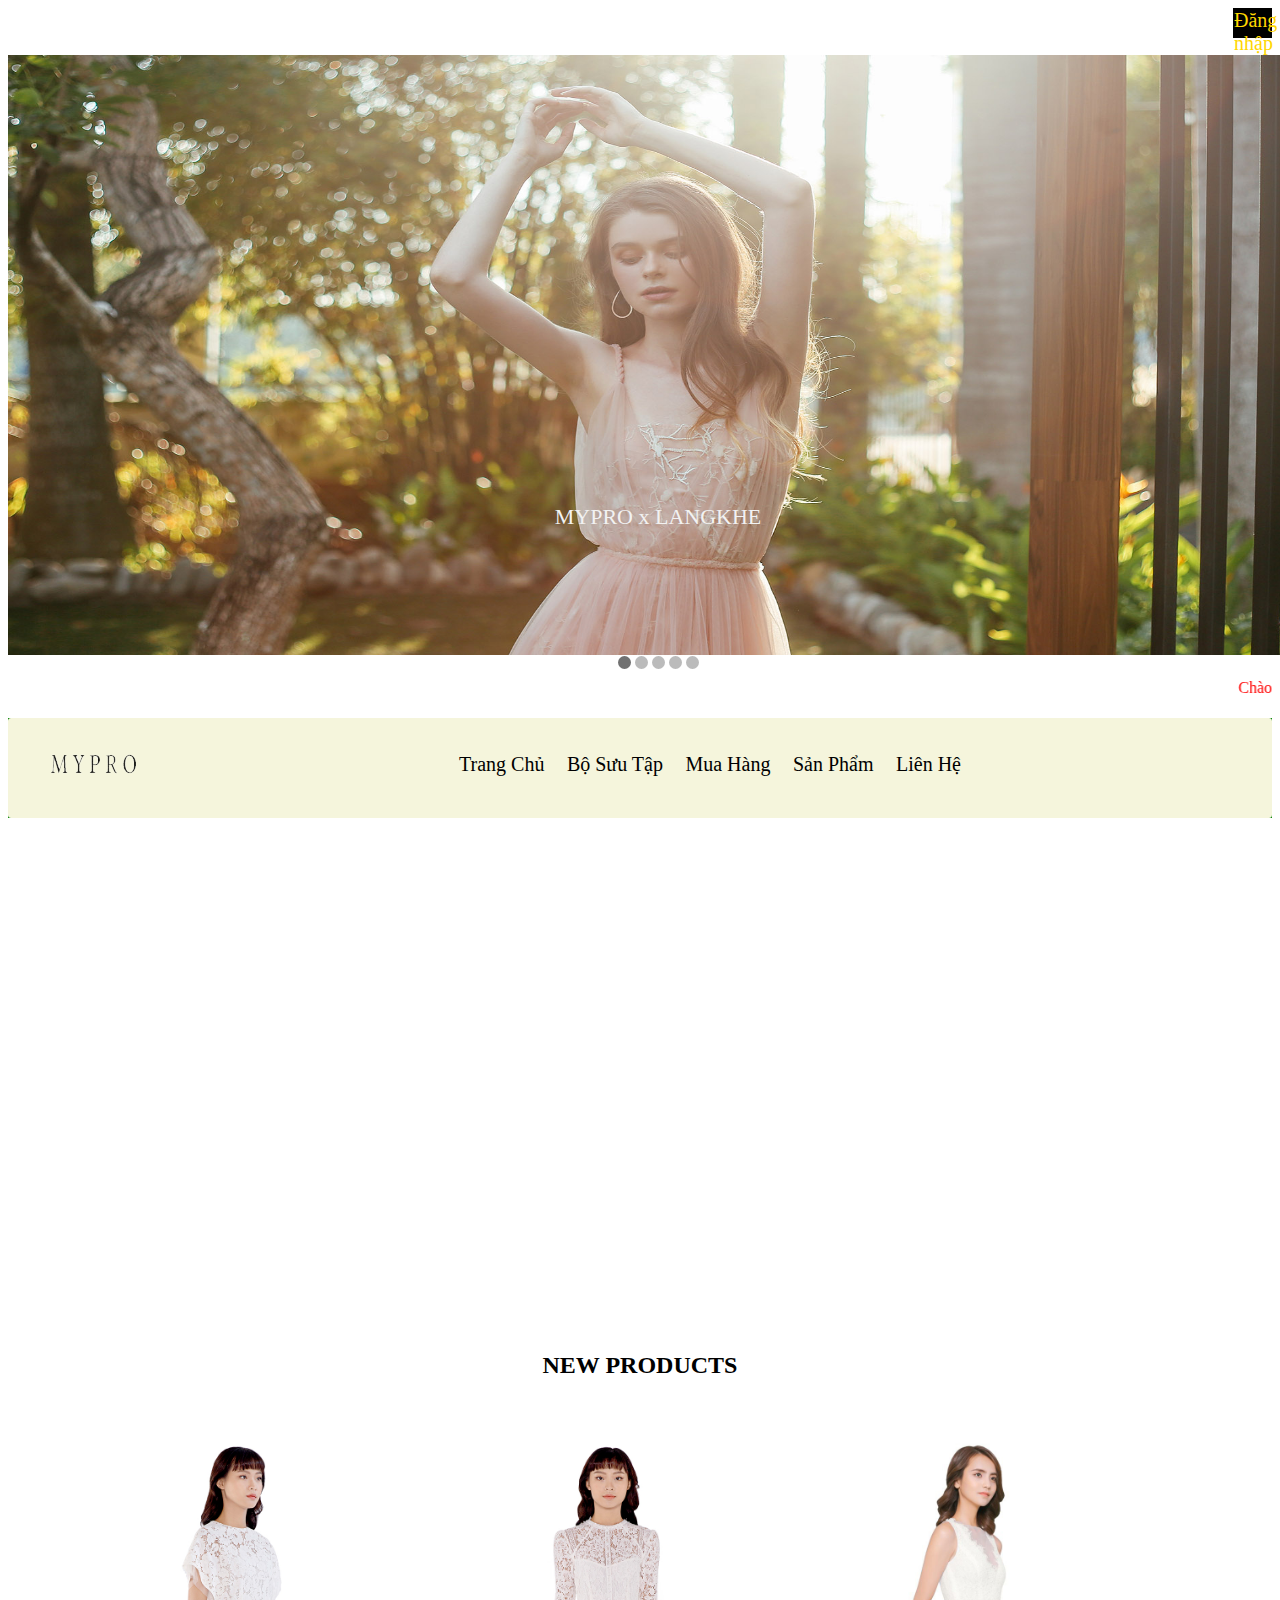
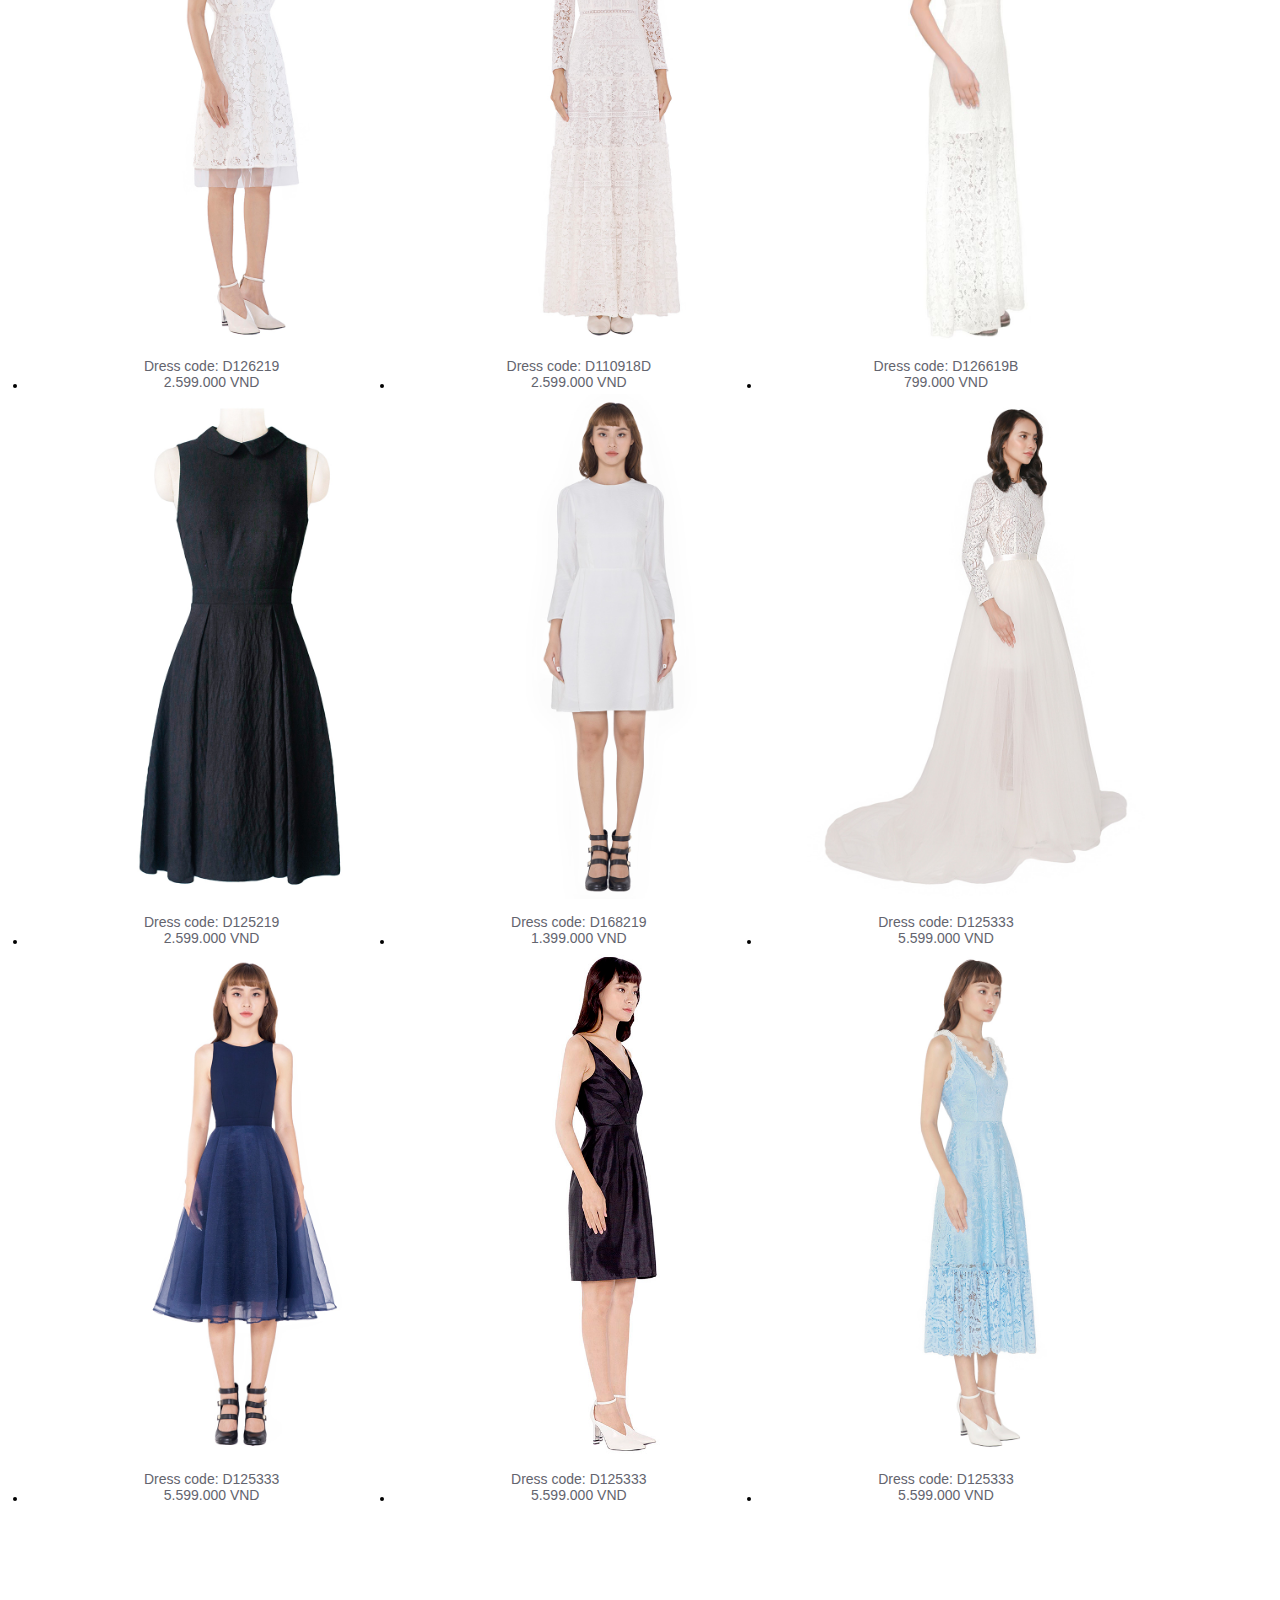
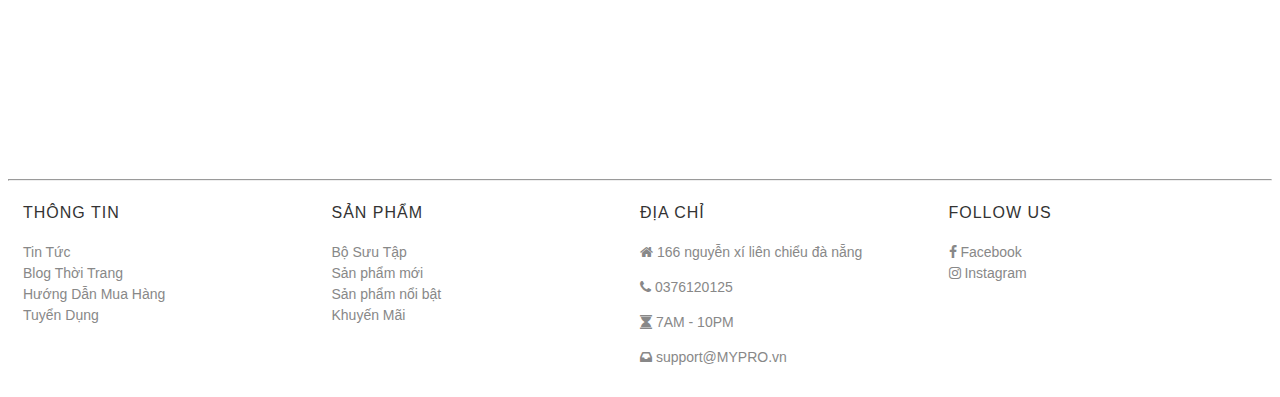
<file: index.html>
<!DOCTYPE html>
<!--
To change this license header, choose License Headers in Project Properties.
To change this template file, choose Tools | Templates
and open the template in the editor.
-->
<html>
    <head>
        <title>TODO supply a title</title>
        <meta charset="UTF-8">
        <style>
            
          * {
  box-sizing:border-box
}
.slideshow-container {
  max-width: 1300px;
  height: 600px;
  position: relative;
  margin: auto;
}
.mySlides {
    display: none;
}
.text {
  color: #f2f2f2;
  font-size: 22px;
  padding: 8px 12px;
  position: absolute;
  bottom: 100px;
  width: 100%;
  text-align: center;
}
.dot {
  cursor:pointer;
  height: 13px;
  width: 13px;
  margin-bottom: 5px;
  background-color: #bbb;
  border-radius: 50%;
  list-style: none;
  display: inline-block;
  transition: background-color 0.6s ease;
}
.active, .dot:hover {
  background-color: #717171;
}
.fade {
  -webkit-animation-name: fade;
  -webkit-animation-duration: 3s;
  animation-name: fade;
  animation-duration: 3s;
}
 
@-webkit-keyframes fade {
  from {opacity: .4} 
  to {opacity: 1}
}
 
@keyframes fade {
  from {opacity: .4} 
  to {opacity: 1}
}
        </style>
        <link rel="stylesheet" href="https://cdnjs.cloudflare.com/ajax/libs/font-awesome/4.7.0/css/font-awesome.min.css">
        <link href="index.css" rel="stylesheet" type="text/css"/>
        <script src="index.js" type="text/javascript"></script>
        <meta name="viewport" content="width=device-width, initial-scale=1.0">
    </head>
    <body>
        
        <div class="allpage">
            <div class="container">
                                <div class="fl">
                    <a href="formlogin.html">Đăng nhập</a> 
                </div>
                <header style="width: 1300px; height: 600px">  
                    <div class="slideshow-container">
  <div class="mySlides fade">
    <img src="IMG/anhslide0.jpg"  style="margin-left: auto;margin-right: auto;;width:100%;height: 600px">
    <div class="text">MYPRO x LANGKHE</div>
  </div>
  <div class="mySlides fade">
    <img src="IMG/anhslide1.jpg" style="margin-left: auto;margin-right: auto;;width:100%;height: 600px">
    <div class="text">2019 AUGUST MYPRO</div>
  </div>
 
  <div class="mySlides fade">
    <img src="IMG/anhslide2.jpg" style="margin-left: auto;margin-right: auto;;width:100%;height: 600px">
    <div class="text">LOOKBOOK OF JULY 2019</div>
  </div>
                        <div class="mySlides fade">
    <img src="IMG/anhslide3.jpg" style="margin-left: auto;margin-right: auto;;width:100%;height: 600px">
    <div class="text">SUMMER COLLECTION 2019</div>
  </div>
                        <div class="mySlides fade">
    <img src="IMG/anhslide4.jpg" style="margin-left: auto;margin-right: auto;;width:100%;height: 600px">
    <div class="text">2019 AUGUST LOOKBOOK</div>
  </div>
</div>
<br>
 
<div style="text-align:center">
  <span class="dot" onclick="currentSlide(0)"></span> 
  <span class="dot" onclick="currentSlide(1)"></span> 
  <span class="dot" onclick="currentSlide(2)"></span> 
  <span class="dot" onclick="currentSlide(3)"></span> 
  <span class="dot" onclick="currentSlide(4)"></span> 
</div>
                </header>
                <br>
                <div style="margin-top: 20px">
                    <marquee behavior="scroll" height="20" scrollamount="4" scrolldelay="100" onmouseover="this.stop()" onmouseout="this.start()"  direction="left">
                    <tbody><tr>       
                            <td><table width="100%" border="0" cellpadding="0" cellspacing="3" bgcolor="#FFFFFF"><tbody><tr>
                                            <td width="70%" align="left"><a style="text-decoration: none" href="#"><font size="3"  color="red">Chào mừng bạn đến với MYPRO ! Shop Quần Áo Dành Cho phái Nữ ! </font></a></td></tr></tbody></table></td> 
                </marquee>
                </div>
                <br>
                <nav class="menu">
                    <ul>
                    <div class="store_logo"><a href="index.html"><img src="IMG/logo.png" title="MYPRO fashion" alt="MYPRO FASHION"></a></div>
                        <li><a href="index.html">Trang Chủ</a></li>    
                        <li><a href="bosuutap.html">Bộ Sưu Tập </a>
                         <ul>
                        <li><a href="bosuutap1.html">MYPRO x LANGKHE</a></li>
                        <li><a href="bosuutap1.html">2019 AUGUST MYPRO</a></li>
                        <li><a href="bosuutap1.html">LOOKBOOK OF JULY 2019</a></li>
                        <li><a href="bosuutap1.html">2019 AUGUST LOOKBOOK</a></li>
                            </ul></li>                     
                        <li><a href="muahang.html">Mua Hàng</a></li>
                        <li><a href="sanpham.html">Sản Phẩm</a>
                        <ul>
                        <li><a href="">Áo</a></li>
                        <li><a href="">Chân váy</a></li>
                        <li><a href="">Đầm</a></li>
                        <li><a href="">Quần</a></li>
                            </ul></li>
                        <li><a href="lienhe.html">Liên Hệ</a></li>
                        
                    </ul>
                </nav>
                
                <center>
                                <iframe width="1300" height="500" src="https://www.youtube.com/embed/HUms7SqBFWI?rel=0&autoplay=1" frameborder="0" allowfullscreen></iframe>
                </center>                
                <center> <h2>NEW PRODUCTS</h2></center>
                <br>
                <article>
                    <div class="allarti">
                        <li class="product-li">
                            <div class="product">
                                <div class="product_image image2">
                                    <a><img class="img-link" src="IMG/hinh1.jpg" 
                                            onmouseover="onmouseOvera()" onmouseout="onmouseouta()" id="hinh"/> </a>
                                </div>
                                <div class="inner">
                                    <div class="product_name name maxheight-feat"><a href="">Dress code: D126219</a></div>
                                    <div class="product_name name maxheight-feat"><a href="">2.599.000 VND</a></div>

                                    <div class="clear"></div>
                                </div>
                                <div class="clear"></div>
                            </div>
                        </li>  
                        <li class="product-li">
                            <div class="product">
                                <div class="product_image image2">
                                    <a><img class="img-link" src="IMG/hinh2.jpg" 
                                            onmouseover="onmouseOverb()" onmouseout="onmouseoutb()" id="2"/> </a>
                                </div>
                                <div class="inner">
                                    <div class="product_name name maxheight-feat"><a href="">Dress code: D110918D</a></div>
                                    <div class="product_name name maxheight-feat"><a href="">2.599.000 VND</a></div>

                                    <div class="clear"></div>
                                </div>
                                <div class="clear"></div>
                            </div>
                        </li> 
                        <li class="product-li">
                            <div class="product">
                                <div class="product_image image2">
                                    <a><img class="img-link" src="IMG/hinh3.jpg" 
                                            onmouseover="onmouseOver3()" onmouseout="onmouseout3()" id="3"/> </a>
                                </div>
                                <div class="inner">
                                    <div class="product_name name maxheight-feat"><a href="">Dress code: D126619B</a></div>
                                    <div class="product_name name maxheight-feat"><a href="">799.000 VND</a></div>

                                    <div class="clear"></div>
                                </div>
                                <div class="clear"></div>
                            </div>
                        </li> 
                        <li class="product-li">
                            <div class="product">
                                <div class="product_image image2">
                                    <a><img class="img-link" src="IMG/hinh4.jpg" 
                                            onmouseover="onmouseOver4()" onmouseout="onmouseout4()" id="4"/> </a>
                                </div>
                                <div class="inner">
                                    <div class="product_name name maxheight-feat"><a href="">Dress code: D125219</a></div>
                                    <div class="product_name name maxheight-feat"><a href="">2.599.000 VND</a></div>

                                    <div class="clear"></div>
                                </div>
                                <div class="clear"></div>
                            </div>
                        </li> 
                        <li class="product-li">
                            <div class="product">
                                <div class="product_image image2">
                                    <a><img class="img-link" src="IMG/hinh5.jpg" 
                                            onmouseover="onmouseOver5()" onmouseout="onmouseout5()" id="5"/> </a>
                                </div>
                                <div class="inner">
                                    <div class="product_name name maxheight-feat"><a href="">Dress code: D168219</a></div>
                                    <div class="product_name name maxheight-feat"><a href="">1.399.000 VND</a></div>

                                    <div class="clear"></div>
                                </div>
                                <div class="clear"></div>
                            </div>
                        </li> 
                        <li class="product-li">
                            <div class="product">
                                <div class="product_image image2">
                                    <a><img class="img-link" src="IMG/hinh6.jpg" 
                                            onmouseover="onmouseOver6()" onmouseout="onmouseout6()" id="6"/> </a>
                                </div>
                                <div class="inner">
                                    <div class="product_name name maxheight-feat"><a href="">Dress code: D125333</a></div>
                                    <div class="product_name name maxheight-feat"><a href="">5.599.000 VND</a></div>

                                    <div class="clear"></div>
                                </div>
                                <div class="clear"></div>
                            </div>
                        </li> 
                        <li class="product-li">
                            <div class="product">
                                <div class="product_image image2">
                                    <a><img class="img-link" src="IMG/hinh8.jpg" 
                                            onmouseover="onmouseOver8()" onmouseout="onmouseout8()" id="8"/> </a>
                                </div>
                                <div class="inner">
                                    <div class="product_name name maxheight-feat"><a href="">Dress code: D125333</a></div>
                                    <div class="product_name name maxheight-feat"><a href="">5.599.000 VND</a></div>

                                    <div class="clear"></div>
                                </div>
                                <div class="clear"></div>
                            </div>
                        </li> 
                        <li class="product-li">
                            <div class="product">
                                <div class="product_image image2">
                                    <a><img class="img-link" src="IMG/hinh7.jpg" 
                                            onmouseover="onmouseOver7()" onmouseout="onmouseout7()" id="7"/> </a>
                                </div>
                                <div class="inner">
                                    <div class="product_name name maxheight-feat"><a href="">Dress code: D125333</a></div>
                                    <div class="product_name name maxheight-feat"><a href="">5.599.000 VND</a></div>

                                    <div class="clear"></div>
                                </div>
                                <div class="clear"></div>
                            </div>
                        </li> 
                        
                        <li class="product-li">
                            <div class="product">
                                <div class="product_image image2">
                                    <a><img class="img-link" src="IMG/hinh9.jpg" 
                                            onmouseover="onmouseOver9()" onmouseout="onmouseout9()" id="9"/> </a>
                                </div>
                                <div class="inner">
                                    <div class="product_name name maxheight-feat"><a href="">Dress code: D125333</a></div>
                                    <div class="product_name name maxheight-feat"><a href="">5.599.000 VND</a></div>

                                    <div class="clear"></div>
                                </div>
                                <div class="clear"></div>
                            </div>
                        </li>
                    </div>
                </article>
                
                <footer style="margin-top: 1900px">
                    <hr>
                    <div class="container1">

                        <div class="row">
                            <div class="col-6 col-3">
                                <div class="footer_box">
                                    <h5>Thông Tin</h5>
                                    <ul class="list-unstyled">
                                        <li><a href="">Tin Tức</a></li>
                                        <li><a href="">Blog Thời Trang</a></li>
                                        <li><a href="">Hướng Dẫn Mua Hàng</a></li>
                                        <li><a href="">Tuyển Dụng</a></li>
                                    </ul>
                                </div>
                            </div>
                            <div class="col-6 col-3">
                                <div class="footer_box">
                                    <h5>Sản Phẩm</h5>
                                    <ul class="list-unstyled">
                                        <li><a href="">Bộ Sưu Tập</a></li>
                                        <li><a  href="">Sản phẩm mới</a></li>
                                        <li><a href="">Sản phẩm nổi bật</a></li>
                                        <li><a href="">Khuyến Mãi</a></li>
                                    </ul>
                                </div>
                            </div>
                            <div class="col-6 col-3">
                                <div class="footer_box">
                                    <h5>Địa chỉ</h5>
                                    <ul class="list-unstyled">
                                        <li class="address-group">
                                            <p><i class="fa fa-home"></i> 166 nguyễn xí liên chiểu đà nẵng</p>
                                            <p><i class="fa fa-phone"></i> 0376120125</p>
                                            <p><i class="fa fa-hourglass"></i> 7AM - 10PM</p>
                                        </li>
                                        <li class="address-group">
                                            <p><i class="fa fa-inbox"></i> <a>support@MYPRO.vn</a></p>
                                        </li>
                                    </ul>
                                </div>
                            </div>
                            <div class="col-6 col-3">
                                <div class="footer_box">
                                    <h5>Follow Us</h5>
                                    <ul class="list-unstyled">
                                        <li><a href="https://www.facebook.com/Darling.2k" rel="nofollow" target="_blank"><i class="fa fa-facebook"></i> Facebook</a></li>
                                        <li><a href="" rel="nofollow"  target="_blank"><i class="fa fa-instagram"></i> Instagram</a></li>
                                    </ul>
                                </div>
                            </div>
                        </div>

                    </div>
                </footer>
            </div>
        </div>
         <script src="https://uhchat.net/code.php?f=01815b"></script>
    </body>
    <script>
      var slideIndex;
      function showSlides() {
          var i;
          var slides = document.getElementsByClassName("mySlides");
          var dots = document.getElementsByClassName("dot");
          for (i = 0; i < slides.length; i++) {
             slides[i].style.display = "none";  
          }
          for (i = 0; i < dots.length; i++) {
              dots[i].className = dots[i].className.replace(" active", "");
          }

          slides[slideIndex].style.display = "block";  
          dots[slideIndex].className += " active";
          slideIndex++;
          if (slideIndex > slides.length - 1) {
            slideIndex = 0
          }    
          setTimeout(showSlides, 3000);
      }
      showSlides(slideIndex = 0);
      function currentSlide(n) {
        showSlides(slideIndex = n);
      }
    </script>
</html>
</file>
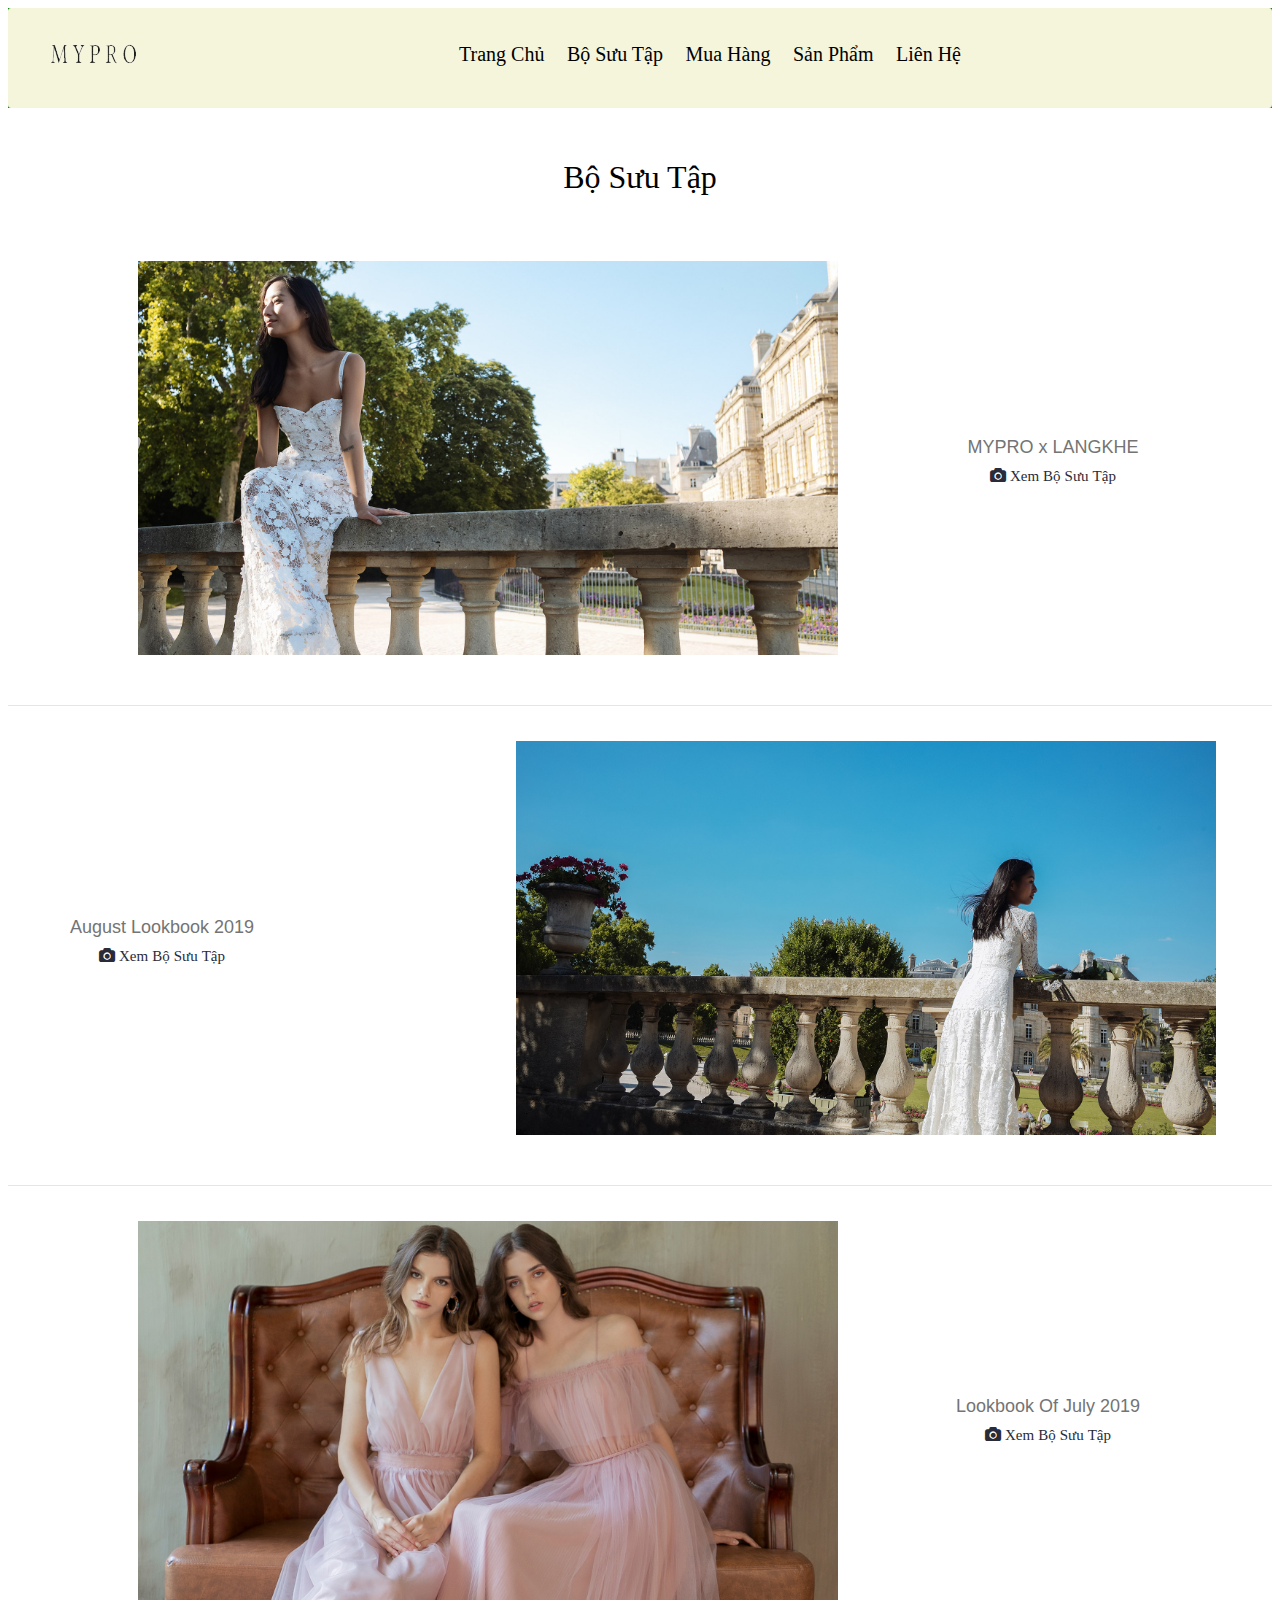
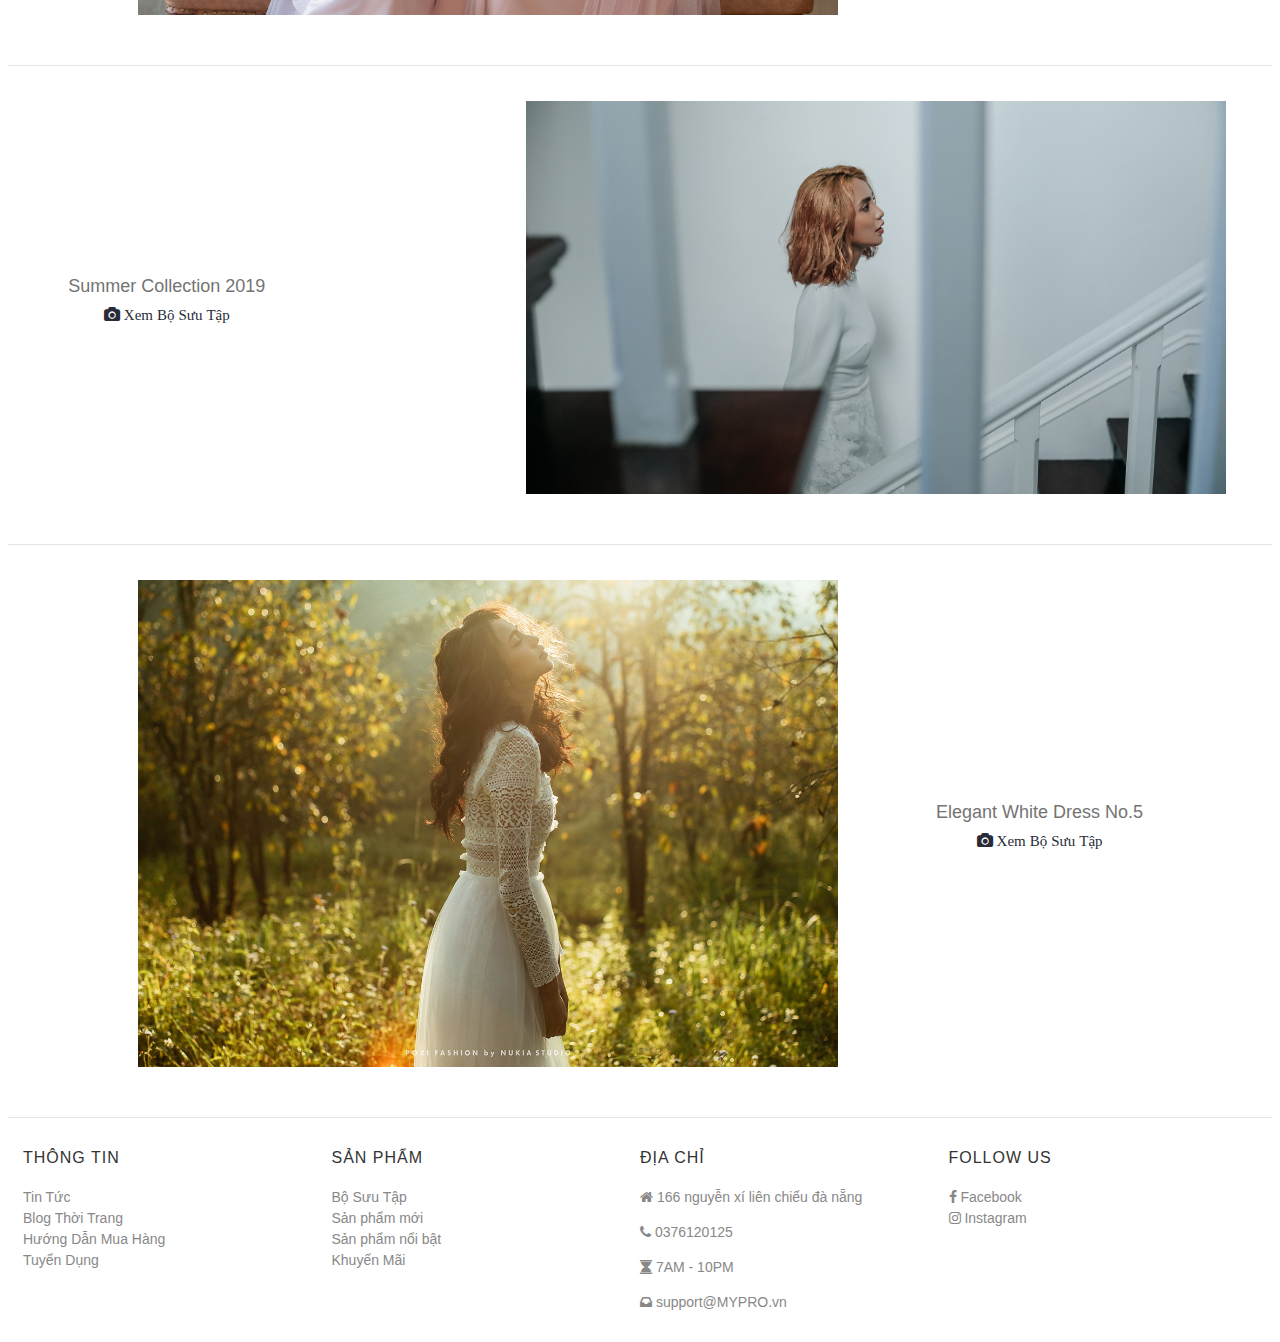
<file: bosuutap.html>
<!DOCTYPE html>

<html>
    <head>
        <title>TODO supply a title</title>
        <meta charset="UTF-8">
        <link rel="stylesheet" href="https://cdnjs.cloudflare.com/ajax/libs/font-awesome/4.7.0/css/font-awesome.min.css">
        <link href="index.css" rel="stylesheet" type="text/css"/>
        <meta name="viewport" content="width=device-width, initial-scale=1.0">
    </head>
    <body>
        <div class="allpage">
            <div class="container">
                <nav class="menu">
                    <ul>
                    <div class="store_logo"><a href="index.html"><img src="IMG/logo.png" title="MYPRO fashion" alt="MYPRO FASHION"></a></div>
                        <li><a href="index.html">Trang Chủ</a></li>    
                        <li><a href="bosuutap.html">Bộ Sưu Tập </a>
                         <ul>
                        <li><a href="bosuutap1.html">MYPRO x LANGKHE</a></li>
                        <li><a href="bosuutap1.html">2019 AUGUST MYPRO</a></li>
                        <li><a href="bosuutap1.html">LOOKBOOK OF JULY 2019</a></li>
                        <li><a href="bosuutap1.html">2019 AUGUST LOOKBOOK</a></li>
                            </ul></li>                     
                        <li><a href="muahang.html">Mua Hàng</a></li>
                        <li><a href="sanpham.html">Sản Phẩm</a>
                        <ul>
                        <li><a href="">Áo</a></li>
                        <li><a href="">Chân váy</a></li>
                        <li><a href="">Đầm</a></li>
                        <li><a href="">Quần</a></li>
                            </ul></li>
                        <li><a href="lienhe.html">Liên Hệ</a></li>
                        
                    </ul>
                </nav>
                 <Center><h1>Bộ Sưu Tập</h1></center>
                <div class="collection-grid container5">
                    <div class="collection-li">
                        <div class="collection-info" data-cid="42">
                            <div class="collection-cover col-sm-8 first-block">
                                <div class="cover-image">
                                    <a><img src="IMG/anhslide1.jpg" width="700"></a>
                                </div>
                            </div>
                            <div class="collection-intro col-sm-4 last-block">
                                <div class="intro-text">
                                    <div class="title"><a href="">MYPRO x LANGKHE</a></div>
                                    <div class="view-button"><a href="bosuutap1.html"><i class="fa fa-camera"></i> Xem Bộ Sưu Tập</a></div>
                                </div>
                            </div>
                        </div>
                    </div>

                    <div class="collection-li">
                        <div class="collection-info" data-cid="42">
                            <div class="collection-intro col-sm-4 first-block">
                                <div class="intro-text">
                                    <div class="title"><a href="">August Lookbook 2019</a></div>
                                    <div class="view-button"><a href="bosuutap1.html"><i class="fa fa-camera"></i> Xem Bộ Sưu Tập</a></div>
                                </div>
                            </div>
                            <div class="collection-cover col-sm-8 last-block">
                                <div class="cover-image">
                                    <a><img src="IMG/anhslide2.jpg" width="700"></a>
                                </div>
                            </div>

                        </div>
                    </div>
                    <div class="collection-li">
                        <div class="collection-info" data-cid="42">
                            <div class="collection-cover col-sm-8 first-block">
                                <div class="cover-image">
                                    <a><img src="IMG/anhslide3.jpg" width="700"></a>
                                </div>
                            </div>
                            <div class="collection-intro col-sm-4 last-block">
                                <div class="intro-text">
                                    <div class="title"><a href="">Lookbook Of July 2019</a></div>
                                    <div class="view-button"><a href="bosuutap1.html"><i class="fa fa-camera"></i> Xem Bộ Sưu Tập</a></div>
                                </div>
                            </div>
                        </div>
                    </div>
                    <div class="collection-li">
                        <div class="collection-info" data-cid="42">
                            <div class="collection-intro col-sm-4 first-block">
                                <div class="intro-text">
                                    <div class="title"><a href="">Summer Collection 2019</a></div>
                                    <div class="view-button"><a href="bosuutap1.html"><i class="fa fa-camera"></i> Xem Bộ Sưu Tập</a></div>
                                </div>
                            </div>
                            <div class="collection-cover col-sm-8 last-block">
                                <div class="cover-image">
                                    <a><img src="IMG/anhslide4.jpg" width="700"></a>
                                </div>
                            </div>

                        </div>
                    </div>
                    <div class="collection-li">
                        <div class="collection-info" data-cid="42">
                            <div class="collection-cover col-sm-8 first-block">
                                <div class="cover-image">
                                    <a><img src="IMG/anhbst1.jpg" width="700"></a>
                                </div>
                            </div>
                            <div class="collection-intro col-sm-4 last-block">
                                <div class="intro-text">
                                    <div class="title"><a href="">Elegant White Dress No.5</a></div>
                                    <div class="view-button"><a href="bosuutap1.html"><i class="fa fa-camera"></i> Xem Bộ Sưu Tập</a></div>
                                </div>
                            </div>
                        </div>
                    </div>

                </div>
                <footer>
                    
                    <div class="container1">

                        <div class="row">
                            <div class="col-6 col-3">
                                <div class="footer_box">
                                    <h5>Thông Tin</h5>
                                    <ul class="list-unstyled">
                                        <li><a href="">Tin Tức</a></li>
                                        <li><a href="">Blog Thời Trang</a></li>
                                        <li><a href="">Hướng Dẫn Mua Hàng</a></li>
                                        <li><a href="">Tuyển Dụng</a></li>
                                    </ul>
                                </div>
                            </div>
                            <div class="col-6 col-3">
                                <div class="footer_box">
                                    <h5>Sản Phẩm</h5>
                                    <ul class="list-unstyled">
                                        <li><a href="">Bộ Sưu Tập</a></li>
                                        <li><a href="">Sản phẩm mới</a></li>
                                        <li><a href="">Sản phẩm nổi bật</a></li>
                                        <li><a href="">Khuyến Mãi</a></li>
                                    </ul>
                                </div>
                            </div>
                            <div class="col-6 col-3">
                                <div class="footer_box">
                                    <h5>Địa chỉ</h5>
                                    <ul class="list-unstyled">
                                        <li class="address-group">
                                            <p><i class="fa fa-home"></i> 166 nguyễn xí liên chiểu đà nẵng</p>
                                            <p><i class="fa fa-phone"></i> 0376120125</p>
                                            <p><i class="fa fa-hourglass"></i> 7AM - 10PM</p>
                                        </li>
                                        <li class="address-group">
                                            <p><i class="fa fa-inbox"></i> <a>support@MYPRO.vn</a></p>
                                        </li>
                                    </ul>
                                </div>
                            </div>
                            <div class="col-6 col-3">
                                <div class="footer_box">
                                    <h5>Follow Us</h5>
                                    <ul class="list-unstyled">
                                        <li><a href="https://www.facebook.com/Darling.2k" rel="nofollow" target="_blank"><i class="fa fa-facebook"></i> Facebook</a></li>
                                        <li><a href="https://www.instagram.com/_lebamy_/" rel="nofollow"  target="_blank"><i class="fa fa-instagram"></i> Instagram</a></li>
                                    </ul>
                                </div>
                            </div>
                        </div>

                    </div>
                </footer>
            </div>
        </div>
         <script src="https://uhchat.net/code.php?f=01815b"></script>
                </body>
                </html>
</file>
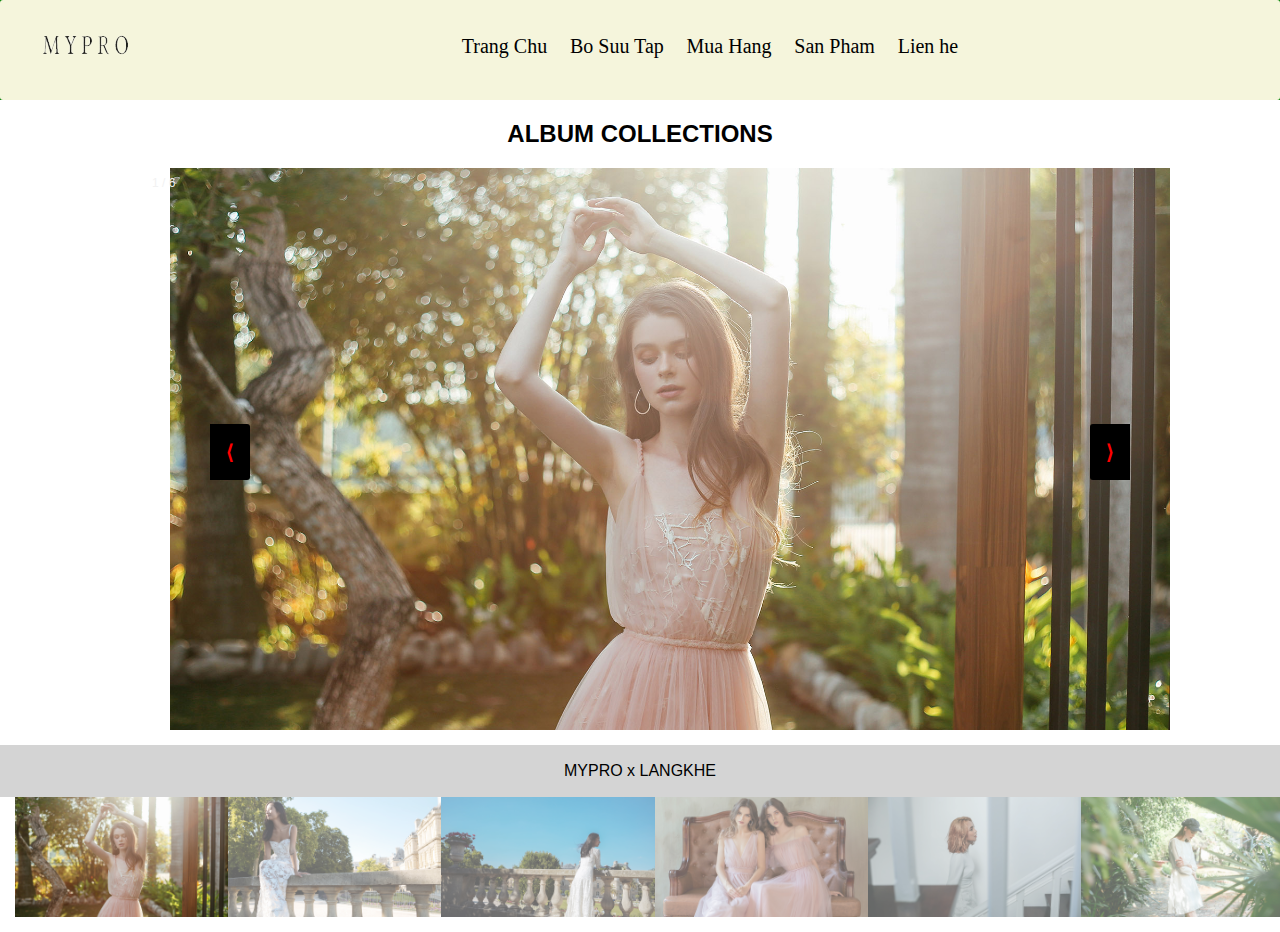
<file: bosuutap1.html>
<!DOCTYPE html>
<html>
    <link href="index.css" rel="stylesheet" type="text/css"/>
<meta name="viewport" content="width=device-width, initial-scale=1">
<style>
body {
  font-family: Arial;
  margin: 0;
}

* {
  box-sizing: border-box;
}

img {
  vertical-align: middle;
}

/* Position the image container (needed to position the left and right arrows) */
.container {
  position: relative;
}

/* Hide the images by default */
.mySlides {
  display: none;
}

/* Add a pointer when hovering over the thumbnail images */
.cursor {
  cursor: pointer;
}

/* Next & previous buttons */
.prev,
.next {
  cursor: pointer;
    position: absolute;
    top: 40%;
    width: auto;
    padding: 16px;
    margin-top: -50px;
    margin-left: 210px;
    margin-right: 150px;
    color: red;
    font-weight: bold;
    background-color: #000000;
    font-size: 20px;
    border-radius: 0 3px 3px 0;
    user-select: none;
    -webkit-user-select: none;
}

/* Position the "next button" to the right */
.next {
  right: 0;
  border-radius: 3px 0 0 3px;
}

/* On hover, add a black background color with a little bit see-through */
.prev:hover,
.next:hover {
  background-color: #d4d4d4;
}

/* Number text (1/3 etc) */
.numbertext {
  color: #f2f2f2;
  font-size: 12px;
  padding: 8px 12px;
  position: absolute;
  top: 0;
}

/* Container for image text */
.caption-container {
    text-align: center;
    background-color: #d4d4d4;
    padding: 1px 16px;
    color: black;
}

.row:after {
  content: "";
  display: table;
  clear: both;
}

/* Six columns side by side */
.column {
  float: left;
  width: 16.66%;
}

/* Add a transparency effect for thumnbail images */
.demo {
  opacity: 0.6;
}

.active,
.demo:hover {
  opacity: 1;
}
</style>
<body>
 <div class="allpage">
            <div class="container">
                <nav class="menu">
                    <ul>
                    <div class="store_logo"><a href="index.html"><img src="IMG/logo.png" title="MYPRO fashion" alt="MYPRO FASHION"></a></div>
                        <li><a  href="index.html">Trang Chu</a></li>    
                        <li><a href="bosuutap.html">Bo Suu Tap </a>
                         <ul>
                        <li><a href="bosuutap1.html">MYPRO x LANGKHE</a></li>
                        <li><a href="bosuutap1.html">2019 AUGUST MYPRO</a></li>
                        <li><a href="bosuutap1.html">LOOKBOOK OF JULY 2019</a></li>
                        <li><a href="bosuutap1.html">2019 AUGUST LOOKBOOK</a></li>
                            </ul></li>                     
                        <li><a href="muahang.html">Mua Hang</a></li>
                        <li><a href="sanpham.html">San Pham</a>
                        <ul>
                        <li><a href="">AO</a></li>
                        <li><a href="">Chan Vay</a></li>
                        <li><a href="">Dam</a></li>
                        <li><a href="">Quan</a></li>
                            </ul></li>
                        <li><a href="lienhe.html">Lien he</a></li>
                        
                    </ul>
                </nav>
<h2 style="text-align:center">ALBUM COLLECTIONS</h2>

<div class="container">
    <div style="max-width: 1000px;margin-left: auto;margin-right: auto">
  <div class="mySlides">
    <div class="numbertext">1 / 6</div>
    <img src="IMG/anhslide0.jpg" style="width:100%">
  </div>

  <div class="mySlides">
    <div class="numbertext">2 / 6</div>
    <img src="IMG/anhslide1.jpg" style="width:100%">
  </div>

  <div class="mySlides">
    <div class="numbertext">3 / 6</div>
    <img src="IMG/anhslide2.jpg" style="width:100%">
  </div>
    
  <div class="mySlides">
    <div class="numbertext">4 / 6</div>
    <img src="IMG/anhslide3.jpg" style="width:100%">
  </div>

  <div class="mySlides">
    <div class="numbertext">5 / 6</div>
    <img src="IMG/anhslide4.jpg" style="width:100%">
  </div>
    
  <div class="mySlides">
    <div class="numbertext">6 / 6</div>
    <img src="IMG/anhslide5.jpg" style="width:100%">
  </div>
    </div>
    
  <a class="prev" onclick="plusSlides(-1)">&lang;</a>
  <a class="next" onclick="plusSlides(1)">&rang;</a>

  <div class="caption-container">
    <p id="caption"></p>
  </div>

  <div class="row">
    <div class="column">
      <img class="demo cursor" src="IMG/anhslide0.jpg" style="width:100%" onclick="currentSlide(1)" alt="MYPRO x LANGKHE">
    </div>
    <div class="column">
      <img class="demo cursor" src="IMG/anhslide1.jpg" style="width:100%" onclick="currentSlide(2)" alt="2019 AUGUST MYPRO">
    </div>
    <div class="column">
      <img class="demo cursor" src="IMG/anhslide2.jpg" style="width:100%" onclick="currentSlide(3)" alt="LOOKBOOK OF JULY">
    </div>
    <div class="column">
      <img class="demo cursor" src="IMG/anhslide3.jpg" style="width:100%" onclick="currentSlide(4)" alt="2019 AUGUST LOOKBOOK">
    </div>
    <div class="column">
      <img class="demo cursor" src="IMG/anhslide4.jpg" style="width:100%" onclick="currentSlide(5)" alt="ELEGANT WHITE DRESS NO.6">
    </div>    
    <div class="column">
      <img class="demo cursor" src="IMG/anhslide5.jpg" style="width:100%" onclick="currentSlide(6)" alt="SUMMER COLLECTION 2019">
    </div>
  </div>
</div>

<script>
var slideIndex = 1;
showSlides(slideIndex);

function plusSlides(n) {
  showSlides(slideIndex += n);
}

function currentSlide(n) {
  showSlides(slideIndex = n);
}

function showSlides(n) {
  var i;
  var slides = document.getElementsByClassName("mySlides");
  var dots = document.getElementsByClassName("demo");
  var captionText = document.getElementById("caption");
  if (n > slides.length) {slideIndex = 1}
  if (n < 1) {slideIndex = slides.length}
  for (i = 0; i < slides.length; i++) {
      slides[i].style.display = "none";
  }
  for (i = 0; i < dots.length; i++) {
      dots[i].className = dots[i].className.replace(" active", "");
  }
  slides[slideIndex-1].style.display = "block";
  dots[slideIndex-1].className += " active";
  captionText.innerHTML = dots[slideIndex-1].alt;
}
</script>
            </div>
</div>
</body>
</html>
</file>
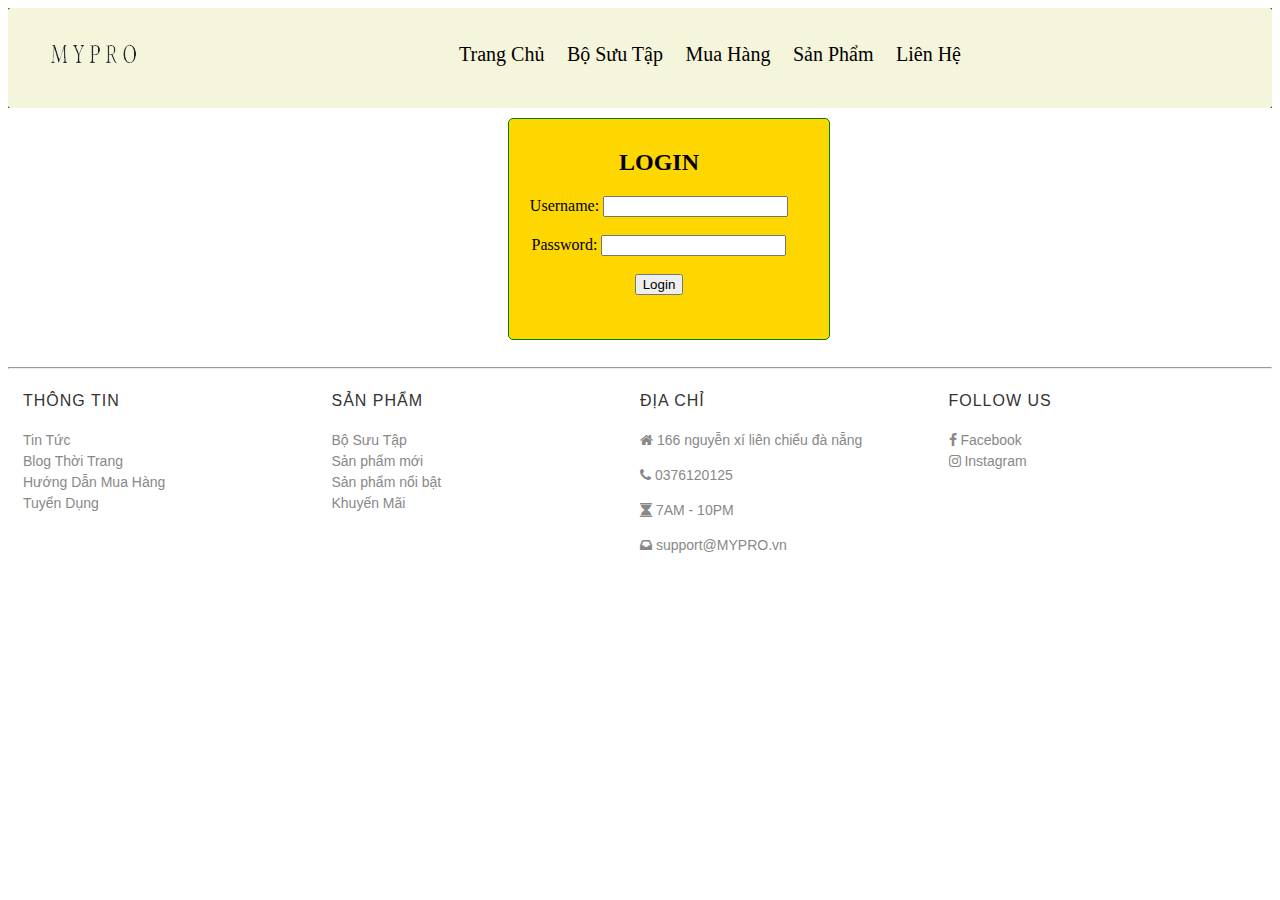
<file: formlogin.html>
<!DOCTYPE html>
<!--
To change this license header, choose License Headers in Project Properties.
To change this template file, choose Tools | Templates
and open the template in the editor.
-->
<html>
    <head>
        <title>TODO supply a title</title>
        <meta charset="UTF-8">
                <link rel="stylesheet" href="https://cdnjs.cloudflare.com/ajax/libs/font-awesome/4.7.0/css/font-awesome.min.css">
        <link href="index.css" rel="stylesheet" type="text/css"/>
        <script src="index.js" type="text/javascript"></script>
        <meta name="viewport" content="width=device-width, initial-scale=1.0"> 
    </head>
    <body>
        <div class="allpage">
            <div class="container">
               <nav class="menu">
                    <ul>
                    <div class="store_logo"><a href="index.html"><img src="IMG/logo.png" title="MYPRO fashion" alt="MYPRO FASHION"></a></div>
                        <li><a href="index.html">Trang Chủ</a></li>    
                        <li><a href="bosuutap.html">Bộ Sưu Tập </a>
                         <ul>
                        <li><a href="bosuutap1.html">MYPRO x LANGKHE</a></li>
                        <li><a href="bosuutap1.html">2019 AUGUST MYPRO</a></li>
                        <li><a href="bosuutap1.html">LOOKBOOK OF JULY 2019</a></li>
                        <li><a href="bosuutap1.html">2019 AUGUST LOOKBOOK</a></li>
                            </ul></li>                     
                        <li><a href="muahang.html">Mua Hàng</a></li>
                        <li><a href="sanpham.html">Sản Phẩm</a>
                        <ul>
                        <li><a href="">Áo</a></li>
                        <li><a href="">Chân váy</a></li>
                        <li><a href="">Đầm</a></li>
                        <li><a href="">Quần</a></li>
                            </ul></li>
                        <li><a href="lienhe.html">Liên Hệ</a></li>
                        
                    </ul>
                </nav>
        <div  class="abc">
                <form method="post" action="" onsubmit="return validateForm()">
                    <center> <strong> <h2>LOGIN</h2></strong></center>
            Username: <input type="text" name="username" id="username" value=""/> <br/><br/>
            Password: <input type="password" name="password" id="password" value=""/> <br/><br/>
            <input type="submit" name="login" value="Login"/>
        </form>
            </div>
                <footer>
                <hr>
                    <div class="container1">

                        <div class="row">
                            <div class="col-6 col-3">
                                <div class="footer_box">
                                    <h5>Thông Tin</h5>
                                    <ul class="list-unstyled">
                                        <li><a href="">Tin Tức</a></li>
                                        <li><a href="">Blog Thời Trang</a></li>
                                        <li><a href="">Hướng Dẫn Mua Hàng</a></li>
                                        <li><a href="">Tuyển Dụng</a></li>
                                    </ul>
                                </div>
                            </div>
                            <div class="col-6 col-3">
                                <div class="footer_box">
                                    <h5>Sản Phẩm</h5>
                                    <ul class="list-unstyled">
                                        <li><a href="">Bộ Sưu Tập</a></li>
                                        <li><a href="">Sản phẩm mới</a></li>
                                        <li><a href="">Sản phẩm nổi bật</a></li>
                                        <li><a href="">Khuyến Mãi</a></li>
                                    </ul>
                                </div>
                            </div>
                            <div class="col-6 col-3">
                                <div class="footer_box">
                                    <h5>Địa chỉ</h5>
                                    <ul class="list-unstyled">
                                        <li class="address-group">
                                            <p><i class="fa fa-home"></i> 166 nguyễn xí liên chiểu đà nẵng</p>
                                            <p><i class="fa fa-phone"></i> 0376120125</p>
                                            <p><i class="fa fa-hourglass"></i> 7AM - 10PM</p>
                                        </li>
                                        <li class="address-group">
                                            <p><i class="fa fa-inbox"></i> <a>support@MYPRO.vn</a></p>
                                        </li>
                                    </ul>
                                </div>
                            </div>
                            <div class="col-6 col-3">
                                <div class="footer_box">
                                    <h5>Follow Us</h5>
                                    <ul class="list-unstyled">
                                        <li><a href="https://www.facebook.com/Darling.2k" rel="nofollow" target="_blank"><i class="fa fa-facebook"></i> Facebook</a></li>
                                        <li><a href="" rel="nofollow"  target="_blank"><i class="fa fa-instagram"></i> Instagram</a></li>
                                    </ul>
                                </div>
                            </div>
                        </div>

                    </div>
                </footer>  
            </div>
        </div>
    </body>
</html>
</file>
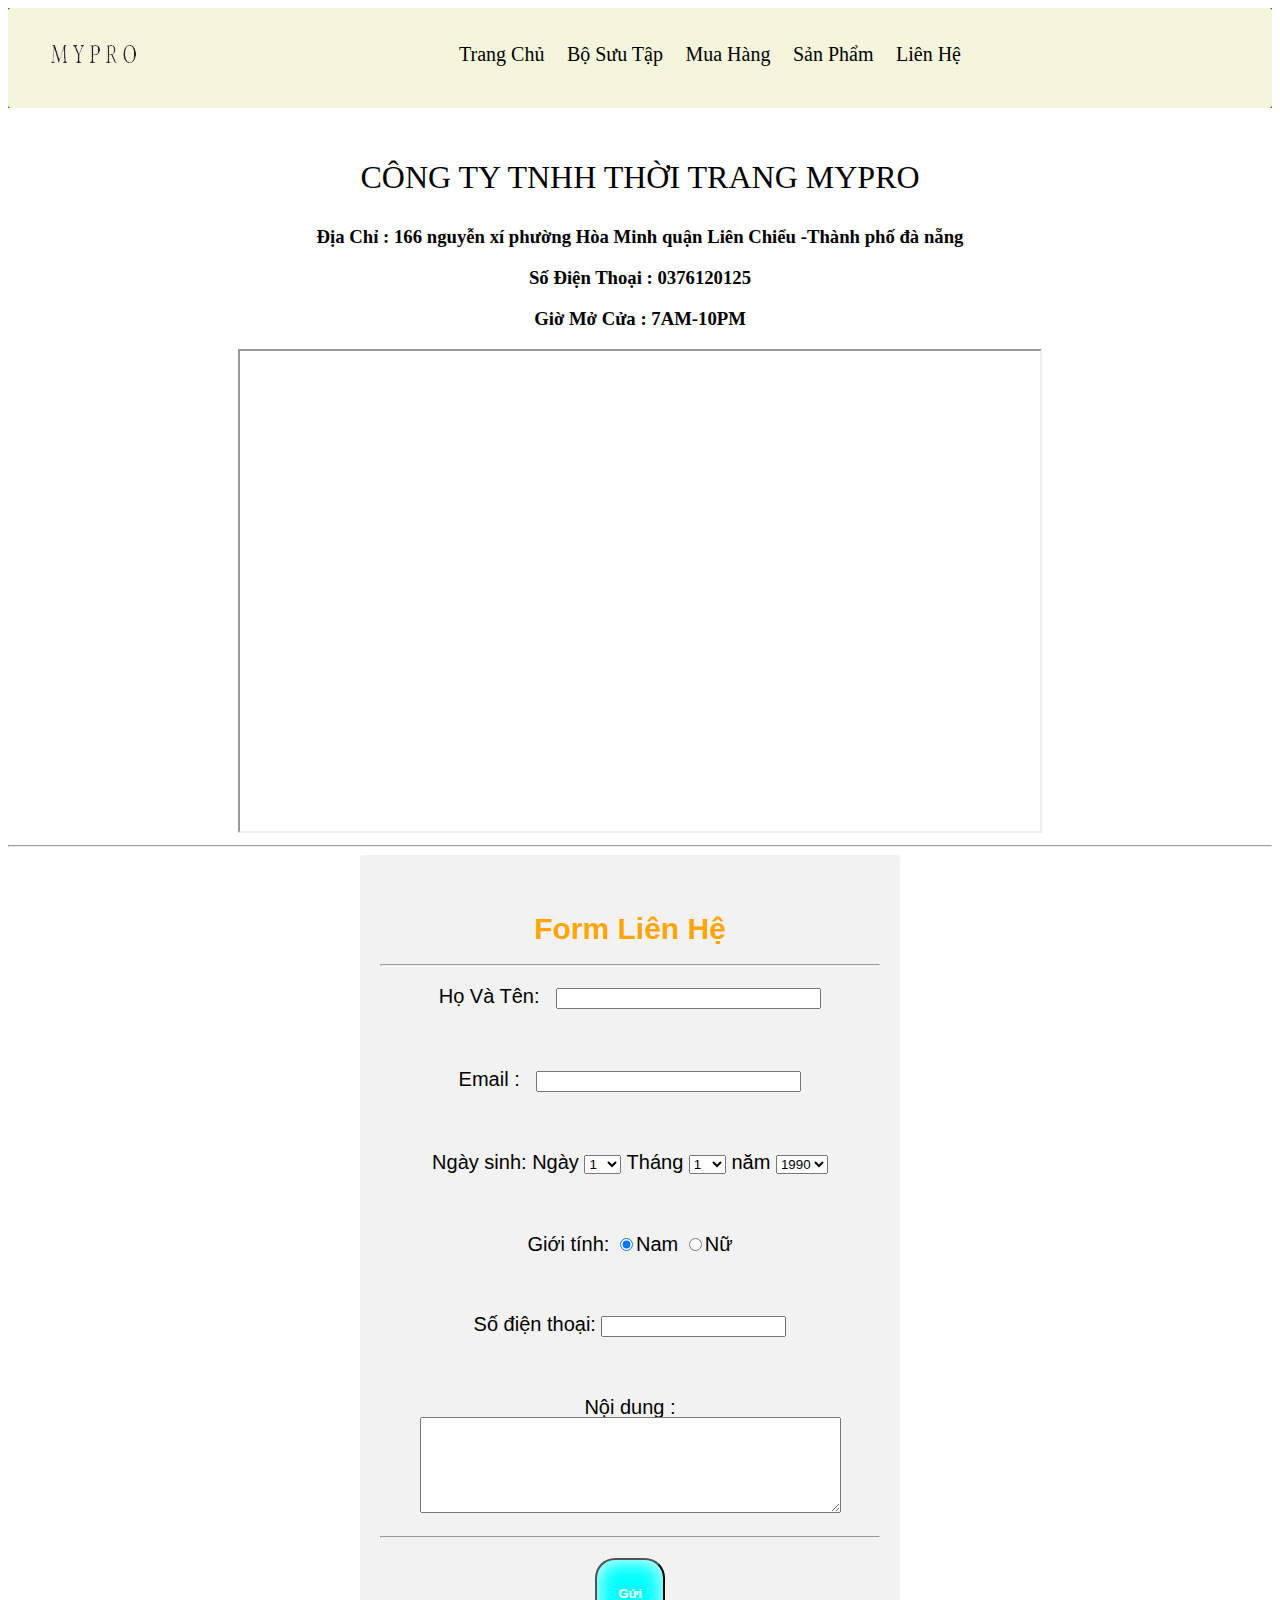
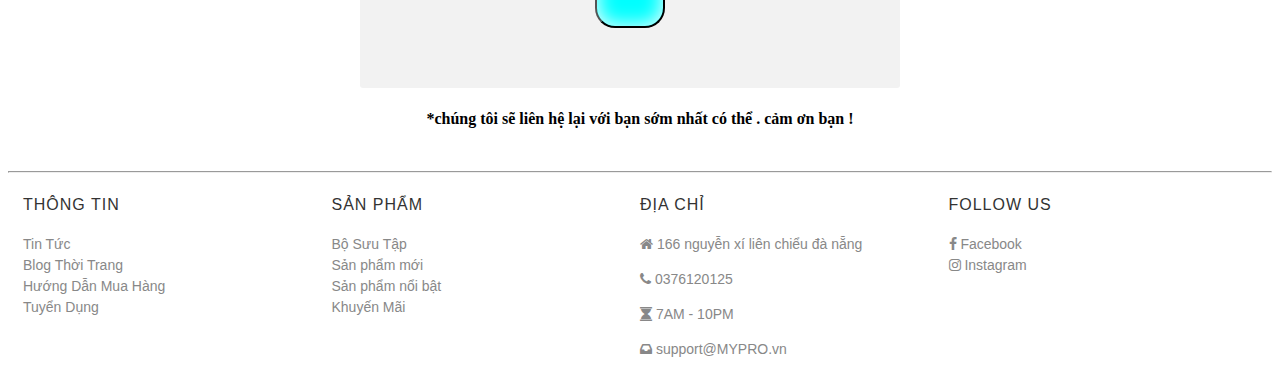
<file: lienhe.html>
<!DOCTYPE html>
<!--
To change this license header, choose License Headers in Project Properties.
To change this template file, choose Tools | Templates
and open the template in the editor.
-->
<html>
    <head>
        <title>TODO supply a title</title>
        <meta charset="UTF-8">
        <link rel="stylesheet" href="https://cdnjs.cloudflare.com/ajax/libs/font-awesome/4.7.0/css/font-awesome.min.css">
        <link href="index.css" rel="stylesheet" type="text/css"/>
        <meta name="viewport" content="width=device-width, initial-scale=1.0">
    </head>
    <body>
        <script src="index.js" type="text/javascript"></script>
        <div class="allpage">
            <div class="container">
               <nav class="menu">
                    <ul>
                    <div class="store_logo"><a href="index.html"><img src="IMG/logo.png" title="MYPRO fashion" alt="MYPRO FASHION"></a></div>
                        <li><a href="index.html">Trang Chủ</a></li>    
                        <li><a href="bosuutap.html">Bộ Sưu Tập </a>
                         <ul>
                        <li><a href="bosuutap1.html">MYPRO x LANGKHE</a></li>
                        <li><a href="bosuutap1.html">2019 AUGUST MYPRO</a></li>
                        <li><a href="bosuutap1.html">LOOKBOOK OF JULY 2019</a></li>
                        <li><a href="bosuutap1.html">2019 AUGUST LOOKBOOK</a></li>
                            </ul></li>                     
                        <li><a href="muahang.html">Mua Hàng</a></li>
                        <li><a href="sanpham.html">Sản Phẩm</a>
                        <ul>
                        <li><a href="">Áo</a></li>
                        <li><a href="">Chân váy</a></li>
                        <li><a href="">Đầm</a></li>
                        <li><a href="">Quần</a></li>
                            </ul></li>
                        <li><a href="lienhe.html">Liên Hệ</a></li>
                        
                    </ul>
                </nav>
                <h1>CÔNG TY TNHH THỜI TRANG MYPRO</h1>
            </div>
        </div>
        <center>
            <h3><strong>Địa Chỉ :</strong> 166 nguyễn xí phường Hòa Minh quận Liên Chiểu -Thành phố đà nẵng</h3>
            <h3><strong>Số Điện Thoại :</strong> 0376120125</h3>
            <h3><strong>Giờ Mở Cửa :</strong> 7AM-10PM</h3>
            <iframe src="https://www.google.com/maps/d/u/0/embed?mid=1B83bXOfeg9X-bnaNEN9V4X0G6jzvV54J" width="800" height="480"></iframe>
        <div>
            <hr>
            <form class="login">
                <h2 style="color: orange">Form Liên Hệ</h2>
                <hr>
                <p>Họ Và Tên: &nbsp <input type="text" id="txtHo" size="30"></p>
                <br>
                <p> Email : &nbsp  <input type="text" name="email" id="email" size="30"> </p>
                <br>
                <p>Ngày sinh: Ngày <select id="txtngay">
                        <script>
                            for (i = 1; i <= 31; i++) {
                                document.write("<option value= '" + i + "'>" + i + "</option>");
                            }

                        </script>
                    </select>
                    Tháng <select id="txtthang">
                        <script>
                            for (i = 1; i <= 12; i++) {
                                document.write("<option value= '" + i + "'>" + i + "</option>");
                            }

                        </script>
                    </select>
                    năm <select id="txtnam">
                        <script>
                            for (i = 1990; i <= 2000; i++) {
                                document.write("<option value= '" + i + "'>" + i + "</option>");
                            }

                        </script>
                    </select>
                </p> 
                <br>
                <p>Giới tính: <input type="radio" checked name ="rdoGT">Nam 
                    <input type="radio" name ="rdoGT">Nữ </p>
                <br>
                <p>Số điện thoại: <input type="text" id="txtDT" size="20"></p>
                <br>
                <p style="vertical-align: top"> Nội dung : <textarea id="txtnoidung" rows="6" cols="50">
</textarea>
                <hr>
                <p><input class="form-button" type="button"  value="Gửi" onclick="check()"></p>
            </form>
        </div>
            <h4>*chúng tôi sẽ liên hệ lại với bạn sớm nhất có thể . cảm ơn bạn !</h4>
    </center>
    <footer>
                <hr>
                    <div class="container1">

                        <div class="row">
                            <div class="col-6 col-3">
                                <div class="footer_box">
                                    <h5>Thông Tin</h5>
                                    <ul class="list-unstyled">
                                        <li><a href="">Tin Tức</a></li>
                                        <li><a href="">Blog Thời Trang</a></li>
                                        <li><a href="">Hướng Dẫn Mua Hàng</a></li>
                                        <li><a href="">Tuyển Dụng</a></li>
                                    </ul>
                                </div>
                            </div>
                            <div class="col-6 col-3">
                                <div class="footer_box">
                                    <h5>Sản Phẩm</h5>
                                    <ul class="list-unstyled">
                                        <li><a href="">Bộ Sưu Tập</a></li>
                                        <li><a href="">Sản phẩm mới</a></li>
                                        <li><a href="">Sản phẩm nổi bật</a></li>
                                        <li><a href="">Khuyến Mãi</a></li>
                                    </ul>
                                </div>
                            </div>
                            <div class="col-6 col-3">
                                <div class="footer_box">
                                    <h5>Địa chỉ</h5>
                                    <ul class="list-unstyled">
                                        <li class="address-group">
                                            <p><i class="fa fa-home"></i> 166 nguyễn xí liên chiểu đà nẵng</p>
                                            <p><i class="fa fa-phone"></i> 0376120125</p>
                                            <p><i class="fa fa-hourglass"></i> 7AM - 10PM</p>
                                        </li>
                                        <li class="address-group">
                                            <p><i class="fa fa-inbox"></i> <a>support@MYPRO.vn</a></p>
                                        </li>
                                    </ul>
                                </div>
                            </div>
                            <div class="col-6 col-3">
                                <div class="footer_box">
                                    <h5>Follow Us</h5>
                                    <ul class="list-unstyled">
                                        <li><a href="https://www.facebook.com/Darling.2k" rel="nofollow" target="_blank"><i class="fa fa-facebook"></i> Facebook</a></li>
                                        <li><a href="" rel="nofollow"  target="_blank"><i class="fa fa-instagram"></i> Instagram</a></li>
                                    </ul>
                                </div>
                            </div>
                        </div>

                    </div>
                </footer>
     <script src="https://uhchat.net/code.php?f=01815b"></script>
    </body>
</html>
</file>
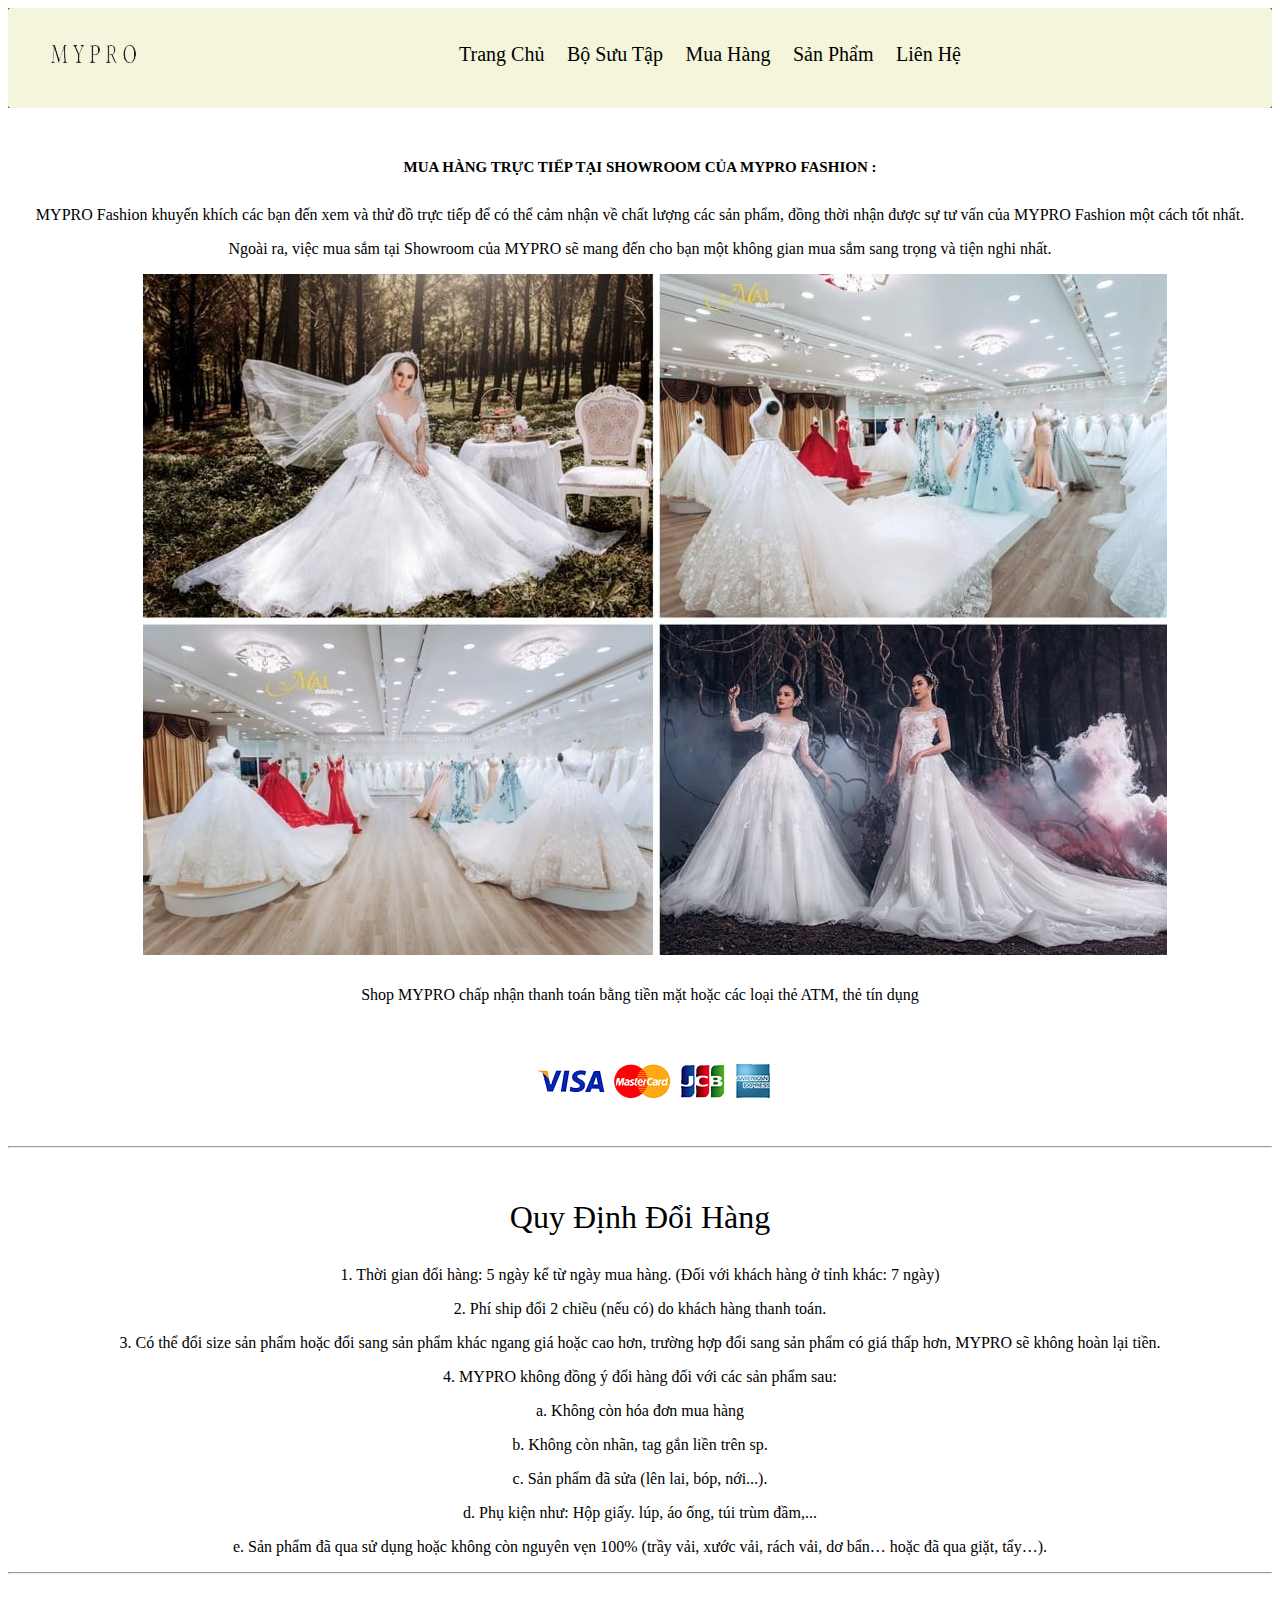
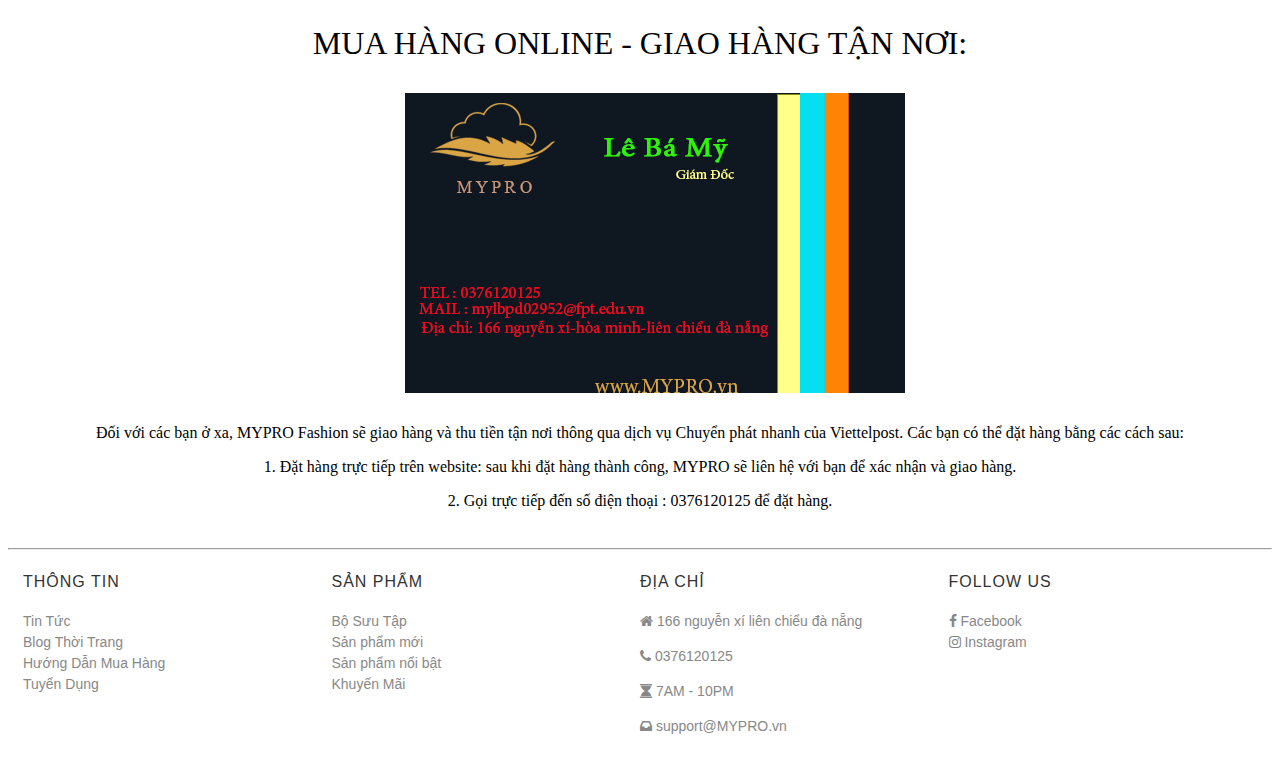
<file: muahang.html>
<!DOCTYPE html>
<!--
To change this license header, choose License Headers in Project Properties.
To change this template file, choose Tools | Templates
and open the template in the editor.
-->
<html>
    <head>
        <title>TODO supply a title</title>
        <meta charset="UTF-8">
        <link rel="stylesheet" href="https://cdnjs.cloudflare.com/ajax/libs/font-awesome/4.7.0/css/font-awesome.min.css">
        <link href="index.css" rel="stylesheet" type="text/css"/>
        <meta name="viewport" content="width=device-width, initial-scale=1.0">
    </head>
    <body>
<div class="allpage">
            <div class="container">
               <nav class="menu">
                    <ul>
                    <div class="store_logo"><a href="index.html"><img src="IMG/logo.png" title="MYPRO fashion" alt="MYPRO FASHION"></a></div>
                        <li><a href="index.html">Trang Chủ</a></li>    
                        <li><a href="bosuutap.html">Bộ Sưu Tập </a>
                         <ul>
                        <li><a href="bosuutap1.html">MYPRO x LANGKHE</a></li>
                        <li><a href="bosuutap1.html">2019 AUGUST MYPRO</a></li>
                        <li><a href="bosuutap1.html">LOOKBOOK OF JULY 2019</a></li>
                        <li><a href="bosuutap1.html">2019 AUGUST LOOKBOOK</a></li>
                            </ul></li>                     
                        <li><a href="muahang.html">Mua Hàng</a></li>
                        <li><a href="sanpham.html">Sản Phẩm</a>
                        <ul>
                        <li><a href="">Áo</a></li>
                        <li><a href="">Chân váy</a></li>
                        <li><a href="">Đầm</a></li>
                        <li><a href="">Quần</a></li>
                            </ul></li>
                        <li><a href="lienhe.html">Liên Hệ</a></li>
                        
                    </ul>
                </nav>
                <article>
                    <h1 style="font-size:15px;"><strong>MUA HÀNG TRỰC TIẾP TẠI SHOWROOM CỦA MYPRO FASHION :</strong></h1>
                    <center>
                    <p>MYPRO Fashion khuyến khích các bạn đến xem và thử đồ trực tiếp để có thể cảm nhận về chất lượng các sản phẩm, đồng thời nhận được sự tư vấn của MYPRO Fashion một cách tốt nhất.</p>
                    <p>Ngoài ra, việc mua sắm tại Showroom của MYPRO sẽ mang đến cho bạn một không gian mua sắm sang trọng và tiện nghi nhất.</p>
                    <img src="IMG/anhmuahang.jpg" alt=""/>
                    <p>Shop MYPRO chấp nhận thanh toán bằng tiền mặt hoặc các loại thẻ ATM, thẻ tín dụng</p>
                    <br>
                    <img src="IMG/anhcard.png" alt=""/>
                    </center>
                    <hr>
                    <h1>Quy Định Đổi Hàng</h1>
                    <center>
                    <p>1. Thời gian đổi hàng: 5 ngày kể từ ngày mua hàng. (Đối với khách hàng ở tỉnh khác: 7 ngày)</p>
                    <p>2. Phí ship đổi 2 chiều (nếu có) do khách hàng thanh toán.</p>
                    <p>3. Có thể đổi size sản phẩm hoặc đổi sang sản phẩm khác ngang giá hoặc cao hơn, trường hợp đổi sang sản phẩm có giá thấp hơn, MYPRO sẽ không hoàn lại tiền.</p>
                    <p>4. MYPRO không đồng ý đổi hàng đối với các sản phẩm sau:</p>
                    <p>a. Không còn hóa đơn mua hàng</p>
                    <p>b. Không còn nhãn, tag gắn liền trên sp.</p>
                    <p>c. Sản phẩm đã sửa (lên lai, bóp, nới...).</p>
                    <p>d. Phụ kiện như: Hộp giấy. lúp, áo ống, túi trùm đầm,...</p>
                    <p>e. Sản phẩm đã qua sử dụng hoặc không còn nguyên vẹn 100% (trầy vải, xước vải, rách vải, dơ bẩn… hoặc đã qua giặt, tẩy…).</p>
                    </center>
                    <hr>
                    <h1>MUA HÀNG ONLINE - GIAO HÀNG TẬN NƠI:</h1>
                    <center>
                    <img src="IMG/cardvisit.jpg" alt=""/>
                    <p>Đối với các bạn ở xa, MYPRO Fashion sẽ giao hàng và thu tiền tận nơi thông qua dịch vụ Chuyển phát nhanh của Viettelpost. Các bạn có thể đặt hàng bằng các cách sau:</p>
                    <p>1. Đặt hàng trực tiếp trên website: sau khi đặt hàng thành công, MYPRO sẽ liên hệ với bạn để xác nhận và giao hàng.</p>
                    <p>2. Gọi trực tiếp đến số điện thoại : 0376120125 để đặt hàng.</p>
                    </center>
                </article>
                <footer  style="margin-top: 0px">
                    <hr>
                    <div class="container1">
                        <div class="row">
                            <div class="col-6 col-3">
                                <div class="footer_box">
                                    <h5>Thông Tin</h5>
                                    <ul class="list-unstyled">
                                        <li><a href="">Tin Tức</a></li>
                                        <li><a href="">Blog Thời Trang</a></li>
                                        <li><a href="">Hướng Dẫn Mua Hàng</a></li>
                                        <li><a href="">Tuyển Dụng</a></li>
                                    </ul>
                                </div>
                            </div>
                            <div class="col-6 col-3">
                                <div class="footer_box">
                                    <h5>Sản Phẩm</h5>
                                    <ul class="list-unstyled">
                                        <li><a href="">Bộ Sưu Tập</a></li>
                                        <li><a href="">Sản phẩm mới</a></li>
                                        <li><a href="">Sản phẩm nổi bật</a></li>
                                        <li><a href="">Khuyến Mãi</a></li>
                                    </ul>
                                </div>
                            </div>
                            <div class="col-6 col-3">
                                <div class="footer_box">
                                    <h5>Địa chỉ</h5>
                                    <ul class="list-unstyled">
                                        <li class="address-group">
                                            <p><i class="fa fa-home"></i> 166 nguyễn xí liên chiểu đà nẵng</p>
                                            <p><i class="fa fa-phone"></i> 0376120125</p>
                                            <p><i class="fa fa-hourglass"></i> 7AM - 10PM</p>
                                        </li>
                                        <li class="address-group">
                                            <p><i class="fa fa-inbox"></i> <a>support@MYPRO.vn</a></p>
                                        </li>
                                    </ul>
                                </div>
                            </div>
                            <div class="col-6 col-3">
                                <div class="footer_box">
                                    <h5>Follow Us</h5>
                                    <ul class="list-unstyled">
                                        <li><a href="https://www.facebook.com/Darling.2k" rel="nofollow" target="_blank"><i class="fa fa-facebook"></i> Facebook</a></li>
                                        <li><a href="" rel="nofollow"  target="_blank"><i class="fa fa-instagram"></i> Instagram</a></li>
                                    </ul>
                                </div>
                            </div>
                        </div>

                    </div>
                </footer>
            </div>
</div>
         <script src="https://uhchat.net/code.php?f=01815b"></script>
            </body>
</html>
</file>
<file: index.css>
.menu>ul>li{
    display: inline-block;
    position: relative;
}
.menu>ul>li>a{
    display: block;
    text-decoration: none;
    font-variant: normal;
    font-size: 20px;
    color: black;
    padding: 0 10px;
    line-height: 40px;
    font-family: Georgia;
}
.menu>ul{
    padding: 0px;
    margin: 0px;
    list-style: none;
    border-radius: 3px;
    background-color: beige;
    text-align: center;
}
.menu>ul>li>a:hover{
    color: yellow;
}
.menu ul ul{
    position: absolute;
    display: none;
    padding: 0px;
    margin: 0px;
    list-style: none;
    border-radius: 3px;
    width:  200px;
    background-color: white;
    box-shadow: 0 0 1px gray;
}
.menu ul ul a{
    display: block;
    line-height: 30px;
    color: black;
    text-decoration: none;
    font-variant: normal;
    font-size: 15px;
    padding: 0 5px;
    font-family: Tahoma;
}
.menu>ul>li:hover>ul{
    display: block;
}

.container>nav{
    line-height: 100px;
    background-color: green;
    color: white;
    text-align: center;
    font-variant: normal;
    margin-bottom: 10px;
    font-size: 10px;
}
.container>nav>a{
    color: white;
    text-decoration: none;
    margin: 0 10px;
}
.container> nav>a:hover{
    color: black;
    text-decoration: underline;
}
.container>header{
    display: block;
    margin-left: auto;
    margin-right: auto;
    text-align: center;
    background-size: 100% 100%;
    height: 10px;
    padding-bottom: 25%;
}
footer {
    text-align: center;
    letter-spacing: 0;
    font: 400 14px/21px Roboto,sans-serif;
    padding-top: 15px;
    padding-bottom: 5px;
    color: #888;

}
.container1 {
    padding-right: 15px;
    padding-left: 15px;
    margin-right: auto;
    margin-left: auto;

}
.row {
    max-width: 100%;
    margin-right: -15px;
    margin-left: -15px;
}
footer [class*=col-xs] {
    float: none;
    width: 100%;
}
.col-6 {
    width: 50%;
}
footer col-3 {
    margin-top: 30px;
}

footer .footer_box {
    text-align: left;
    float: left;
    padding: 15px;

}
footer h5 {
    margin-bottom: 0;
    color: #333;
    letter-spacing: 1px;
    font: 300 16px/19px Roboto,sans-serif;
}
h5 {
    font-size: 20px;
    font-size: 26px;
    margin-bottom: 15px;
    color: #393b50;
    letter-spacing: 1.2px;
    margin: 0 0 20px;
    text-transform: uppercase;
    line-height: normal;
    letter-spacing: 0;
}
.list-unstyled {
    padding-left: 0;
    list-style: none;
}
footer h5+ul {
    margin-top: 20px;
}
ol, ul {
    margin-top: 0;
    margin-bottom: 10px;
}
ul {
    display: block;
    list-style-type: disc;
    margin-block-start: 1em;
    margin-block-end: 1em;
    margin-inline-start: 0px;
    margin-inline-end: 0px;
    padding-inline-start: 40px;
}
.col-3 {
    width: 25%;
    float: left;
}

.box .box-product ul li, .product-grid ul li {
    margin-bottom: 36px;
}
.box li, .box li .padding {
    position: relative;
}
.product-li {
    width: 30%;
    font-size: 14px;
    position: relative;
    min-height: 1px;
    padding-right: 15px;
    padding-left: 15px;
    float: left;
}
li {
    display: list-item;
    text-align: -webkit-match-parent;
}
.product {
    display: inline-block;
    width: 100%;
    height: 100%;
}
.box-product .product_image {
    position: relative;
    overflow: hidden;
    max-width: 100%;
    padding-top: 149%;
}
.box .box-product .image2 a {
    display: block;
    background: #f0f0f0;
    margin-bottom: 3px;
    overflow: hidden;
}
.box-product .product_image .img-link {
    position: absolute;
    top: 0;
    left: 0;
    -webkit-transition: opacity .4s;
    -moz-transition: opacity .4s;
    -o-transition: opacity .4s;
    transition: opacity .4s;
    width: 307.5px;
    height: 461.25px;
}
.box-product .product_image img {
    min-height: 100%;
    max-width: 100%;
}
img {
    max-width: 100%;
    height: auto;
    vertical-align: middle;
        border: 0;
}
.product .inner {
    padding: 8px 0 0;
}
.box-product .inner {
    position: relative;
}
.product .inner .product_name,.product .inner .product_name a, .product .inner   {
    display: block;
    padding: 0;
    margin: 0;
    font-weight: 400;
    line-height: normal;
}
.name {
    color: #63646e;
}
.name a {
    text-decoration: none;
    color: #63646e;
    font-family: TexGyreHeros,sans-serif;
    outline: 0;
    font-weight: 400;
    text-align: center;
}
.clear {
    clear: both;
    display: block;
    overflow: hidden;
    visibility: hidden;
    width: 0;
    height: 0;
}
.price span {
    text-decoration: none;
    color: #63646e;
    font-family: TexGyreHeros,sans-serif;
    outline: 0;
    font-weight: 400;
    text-align: center;
}
.allarti{
    padding: 20px;
    
}

.box .box-heading {
    font-family: Roboto;
    font-size: 24px;
    line-height: normal;
    color: #000;
    font-weight: 300;
    text-transform: uppercase;
    margin-bottom: 44px;
    text-align: center;
        margin: 0 0 50px;
}
.container .menu .store_logo {
    float: left;
}
a {
    display: inline-block;
    font: inherit;
    color: inherit;
    text-decoration: none;
    max-width: 100%;
    -moz-transition: .3s all ease;
    -o-transition: .3s all ease;
    -webkit-transition: .3s all ease;
    transition: .3s all ease;
}
img {
    max-width: 100%;
    height: auto;
    margin-left: 30px;
    margin-bottom: 15px;
    vertical-align: middle;
    border: 0;
}
h1 {
    line-height: 1.2em;
    margin-top: 50px;
    margin-bottom: 30px;
    text-align: center;
    -ms-text-overflow: ellipsis;
    text-overflow: ellipsis;
    overflow: hidden;
    font-weight: 400;
}


.collection-grid {
    margin: 0 auto;
}

.collection-li {
    display: table;
    margin: 0;
    min-width: 100%;
    padding: 35px 0;
    border-bottom: solid 1px #e5e5e5;
}
.collection-info {
    max-width: 100%;
    display: table-row;
    padding: 10px;
    margin-top: 15px;
    position: relative;
    min-height: 100%;
    height: 100%;
}
.collection-li .collection-info .first-block {
    padding-left: 0;
}
.collection-info .collection-cover {
    position: relative;
    display: table-cell;
    vertical-align: baseline;
    float: none;
}
.collection-li .collection-info .last-block {
    padding-right: 0;
}
.collection-info .collection-intro {
    float: none;
    position: relative;
    display: table-cell;
    vertical-align: middle;
    font-size: 14px;
    line-height: normal;
}
.collection-info .collection-cover .cover-image {
    position: relative;
    padding: 0;
    margin: 0 auto;
    overflow: hidden;
    margin-left: 100px
}
.collection-info .collection-intro .intro-text {
    vertical-align: middle;
    line-height: normal;
    margin-right: 120px;
    margin-left: 50px;
}
.collection-info .collection-intro .intro-text .title {
    font-family: TexGyreHeros, sans-serif;
    font-size: 18px;
    font-weight: 400;
    margin-bottom: 10px;
    color: #747474;
    text-align: center;
}
.collection-info .collection-intro .intro-text .view-button {
    font-size: 15px;
    text-align: center;
    display: block;
    width: 100%;
    font-family: FontAwesome;
    margin: 10px 0;
}
.collection-info .collection-intro .intro-text .view-button a {
    position: relative;
    color: #292b39;
}
.list_container {
    text-align: center;
}
.cat-item {
    width: 50%;
    font-family: "Raleway", sans-serif;
    font-size: 20px;
    display: inline-block;
    position: relative;
    width: 33.33333333%;
    padding: 15px 30px;
}
.cat-item .cat-name {
    z-index: 3;
    display: block;
    padding: 10px 19px;
    position: absolute;
    left: 50%;
    top: 50%;
    -o-transform: translate(-50%, -50%);
    -moz-transform: translate(-50%, -50%);
    -ms-transform: translate(-50%, -50%);
    -webkit-transform: translate(-50%, -50%);
    transform: translate(-50%, -50%);
    color: #fff;
    border: solid 1px #e5e5e5;
    -moz-border-radius: 3px;
    -o-border-radius: 3px;
    -webkit-border-radius: 3px;
    -ms-border-radius: 3px;
    border-radius: 3px;
}
.cat-item .cat-name a {
    white-space: nowrap;
    font-family: "Raleway", sans-serif;
    font-size: 17px;
    position: relative;
    color: #fff;
    text-decoration: none;
    text-transform: uppercase;
    padding: 0;
    font-weight: 500;
    float: left;
    /* -webkit-transform: translateZ(0); */
}
.form-button{
    width: 70px;
    height: 70px;
                border-radius:20px;
                font-weight:bold;
                background-color: cyan;
                color:white;
                box-shadow:inset 0 0 20px ;
            }
.login{
    width: 500px;
    background-color: #f2f2f2;
    padding: 40px 20px;
    margin-bottom: 20px;
    color: #000;
    font-family: 'Roboto',sans-serif;
    font-size: 20px;
    line-height: 20px;
    font-weight: 300;
    border-radius: 3px;
    -webkit-border-radius: 3px;
    -moz-border-radius: 3px;
    -o-border-radius: 3px;
    -ms-border-radius: 3px;
}
p{
    margin: 0 0 10;  
}
.fl>a{
    float: right;
    color: gold;
    text-decoration: none;    
    font-size: 20px;
}
.fl{
    height: 30px;
    border: solid 1px black;
    background-color: black;
    margin-left: 1225px; 
}
form{
    margin:0px;
    padding: 0px;
    margin-right: 20px;
    margin-bottom: 10px;
}
.abc{
    width: 300px;
    height: 200px;
    padding: 10px;
    border: 1px solid green;
    margin: 5px;
    box-shadow: 5px;
    text-align: center;
    background-color: gold;
    border-radius: 5px;
    margin-left: 500px;
}
.marquee{
    display: inline-block;
    text-align: center;
    height: 150px;
    text-decoration: none;
}
.menu ul ul a:hover {
text-decoration: underline;
color: red;

}
.w3-col.s4 {
    width: 20%;
}
</file>
